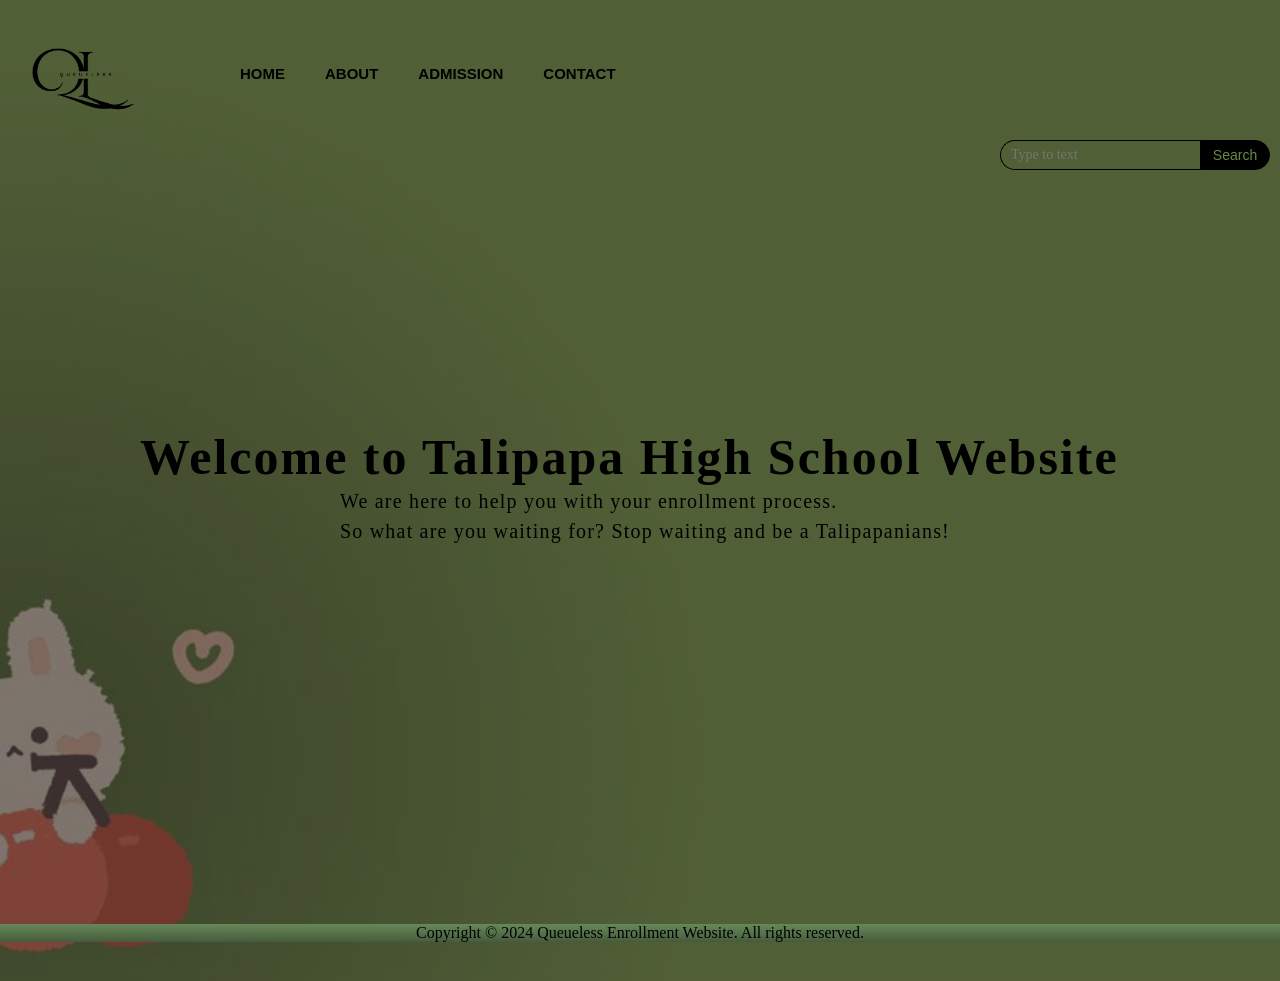
<file: index.html>
<!DOCTYPE html>
<html lang="en">
    <head>
        <title> Queueless Enrollment Website </title>
        <meta name="viewport" content="width=device-width, initial-scale=1.0">
        <link rel="stylesheet" href="cherry.css">
    </head>
    <body>
        <div class="main">
            <div class="navbar">
                <div class="icon">
                    <h2 class="logo"><img src="queueless.png" width="150"></h2>
                </div>

                <div class="menu">
                    <ul>
                        <li><a href="index.html">HOME</a></li>
                        <li><a href="about.html">ABOUT</a></li>
                        <li class="has-submenu">
                            <a href="admission.html">ADMISSION</a>
                            <ul class="submenu">
                                <li><a href="admission.html#requirements">Admission Requirements</a></li>
                                <li><a href="admission.html#application">Online Application</a></li>
                                <li class="submenu-divider"></li>
                                <li><a class="login-link" href="admission.html#login">Login</a></li>
                            </ul>
                        </li>
                        <li><a href="contact.html">CONTACT</a></li>
                    </ul>
                </div>

            <div class="search">
                <input class="srch" type="search" name="" placeholder="Type to text">
                <a href="#"> <button class="btn">Search</button></a>
            </div>
            </div>
            <BR><BR><BR><BR><BR><BR><BR><BR><BR><BR><BR><BR><BR><BR><BR> 
         <div class="content">
                
            <h1> Welcome to Talipapa High School Website </h1>
            <p> We are here to help you with your enrollment process. </p> 
            <p> So what are you waiting for? Stop waiting and be a Talipapanians!</p>
        </div>
        <main>
            <div class="container">
                <BR><BR><BR><BR><BR><BR><BR><BR><BR><BR><BR><BR><BR><BR><BR><BR><BR><BR><BR><BR><BR>
                <footer>
                <p> Copyright &copy; 2024 Queueless Enrollment Website. All rights reserved. </p>
                </footer>
            </div>
        </main>
    </body>
</html>
</file>
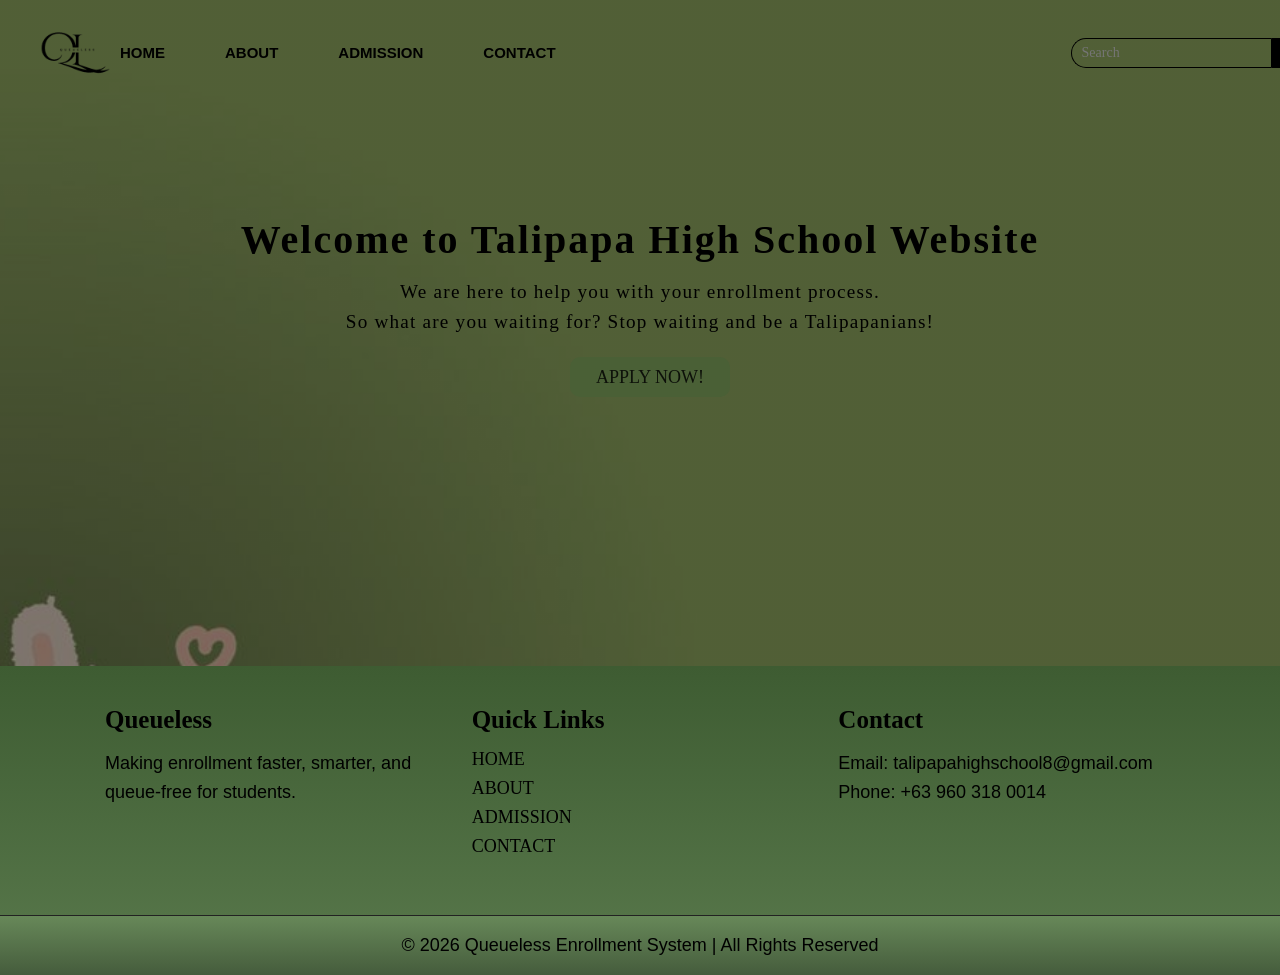
<file: queueless webpage/index.html>
<!DOCTYPE html>
<html lang="en">
    <head>
        <title> Queueless Enrollment Website </title>
        <meta name="viewport" content="width=device-width, initial-scale=1.0">
        <link rel="stylesheet" href="cherry.css">
    </head>
    <body>
        <div class="main">
            <div class="navbar">
                <div class="icon">
                    <h2 class="logo"><img src="queueless.png"></h2>
                </div>

                <div class="menu">
                    <ul>
                        <li><a href="index.html">HOME</a></li>
                        <li><a href="about.html">ABOUT</a></li>
                        <li class="has-submenu">
                            <a href="admission.html">ADMISSION</a>
                            <ul class="submenu">
                                <li><a href="admission.html#requirements">Admission Requirements</a></li>
                                <li><a href="admission.html#application">Online Application</a></li>
                                <li class="submenu-divider"></li>
                                <li><a class="login-link" href="../../public/Admin_Staff_LogIn.html">Login</a></li>
                            </ul>
                        </li>
                        <li><a href="contact.html">CONTACT</a></li>
                    </ul>
                </div>

            <div class="search">
                <input class="srch" type="search" name="" placeholder="Search">
                <a href="#"> <button class="btn">Search</button></a>
            </div>
            </div>
            
            <div class="content">
                
                <h1> Welcome to Talipapa High School Website </h1>
                <p> We are here to help you with your enrollment process. </p> 
                <p class="pp"> So what are you waiting for? Stop waiting and be a Talipapanians!</p>
                <button class="cn"><a class="apply" href="admission.html">APPLY NOW!</a></button>
            </div>


            <footer class="footer">
                <div class="footer-container">

                    <div class="footer-section">
                         <h3>Queueless</h3>
                         <p>Making enrollment faster, smarter, and queue-free for students.</p>
                     </div>

            <div class="footer-section">
                <h3>Quick Links</h3>
                <ul>
                     <li><a href="index.html">HOME</a></li>
                    <li><a href="about.html">ABOUT</a></li>
                    <li><a href="admission.html">ADMISSION</a></li>
                    <li><a href="contact.html">CONTACT</a></li>
                </ul>
            </div>

            <div class="footer-section">
                <h3>Contact</h3>
                    <p>Email: talipapahighschool8@gmail.com</p>
                    <p>Phone: +63 960 318 0014</p>
            </div>

        </div>

        <div class="footer-bottom">
            <p>© 2026 Queueless Enrollment System | All Rights Reserved</p>
        </div>
        </footer>
        </div>

        
    </body>
</html>
</file>
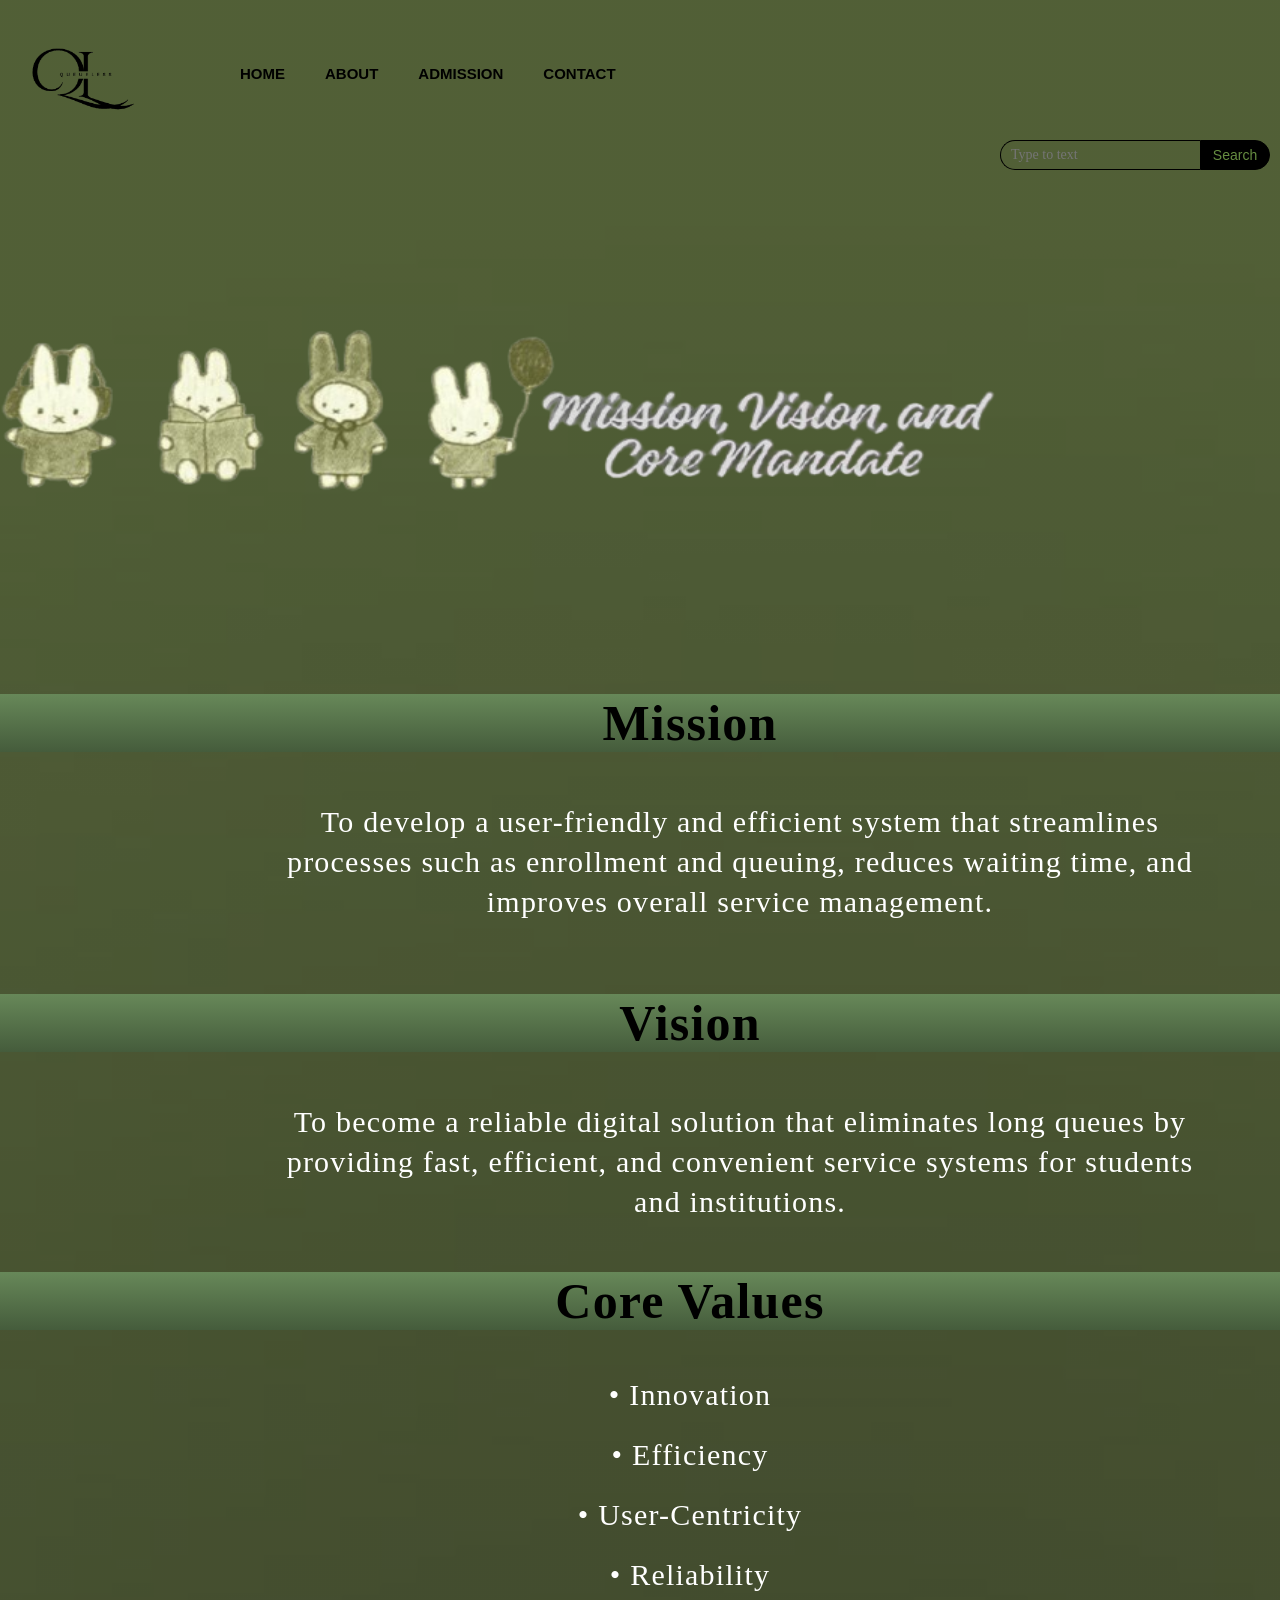
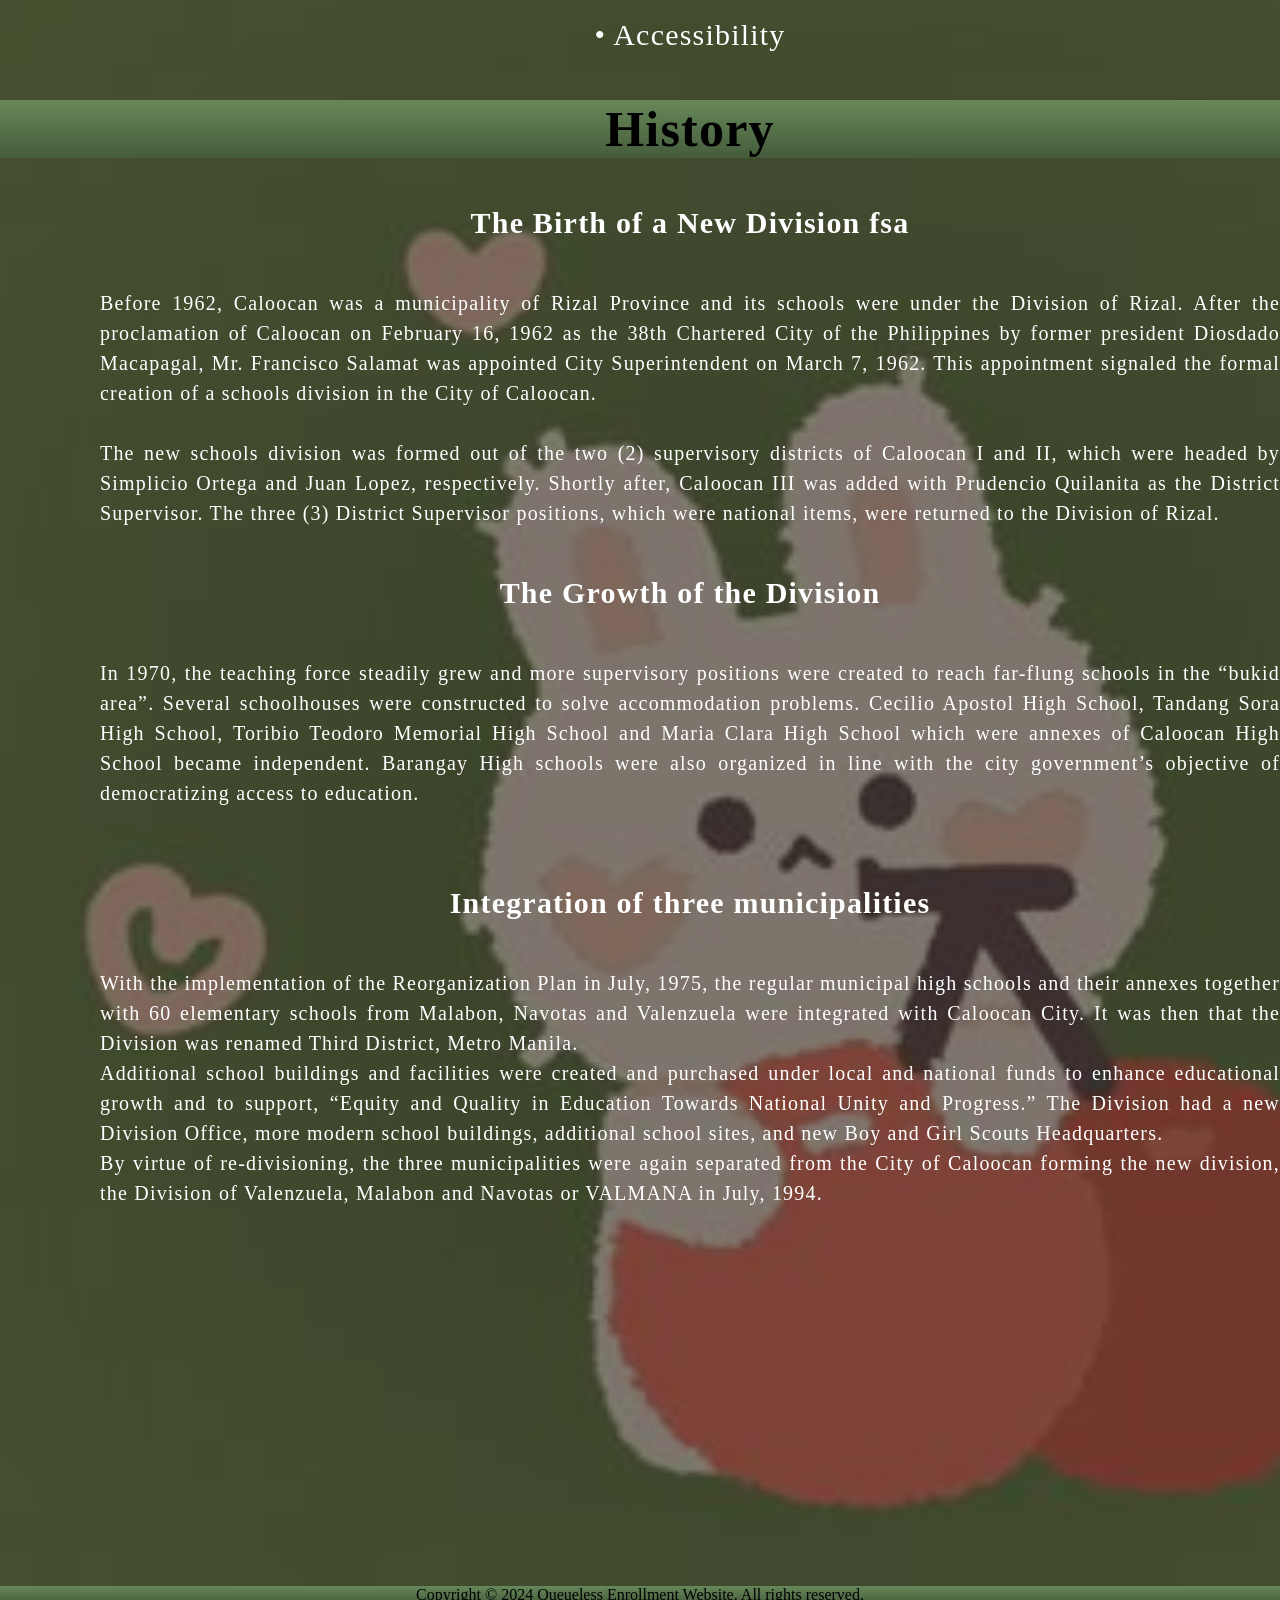
<file: about.html>
<!DOCTYPE html>
<html lang="en">
    <head>
        <title> Queueless Enrollment Website </title>
        <meta name="viewport" content="width=device-width, initial-scale=1.0">
        <link rel="stylesheet" href="cherry.css">
    </head>
    <body>
        <div class="main-about">
            <div class="navbar">
                <div class="icon">
                    <h2 class="logo"><img src="queueless.png" width="150"></h2>
                </div>

                <div class="menu">
                    <ul>
                        <li><a href="index.html">HOME</a></li>
                        <li><a href="about.html">ABOUT</a></li>
                        <li class="has-submenu">
                            <a href="admission.html">ADMISSION</a>
                            <ul class="submenu">
                                <li><a href="admission.html#requirements">Admission Requirements</a></li>
                                <li><a href="admission.html#application">Online Application</a></li>
                                <li class="submenu-divider"></li>
                                <li><a class="login-link" href="admission.html#login">Login</a></li>
                            </ul>
                        </li>
                        <li><a href="contact.html">CONTACT</a></li>
                    </ul>
                </div>

            <div class="search">
                <input class="srch" type="search" name="" placeholder="Type to text">
                <a href="#"> <button class="btn">Search</button></a>
            </div>
            </div>
         <div class="history">
            <BR><BR> <BR><BR><BR> <BR><BR><BR>
            <img src="aly.png" width="500" height="500">
        </div>

        <div class="history-mission">    
            <h1> Mission </h1>
            <p> To develop a user-friendly and efficient system that streamlines<br>
                processes such as enrollment and queuing, reduces waiting time, and<br>
                improves overall service management. </p> 
        </div>

        <br><br><br><br>
        <div class="history-vision">    
            <h1> Vision </h1>
            <p> To become a reliable digital solution that eliminates long queues by<br>
                providing fast, efficient, and convenient service systems for students<br>
                and institutions. </p>
        </div>

        <div class="history-corevalues">    
            <h1> Core Values </h1>
            <p> • Innovation <br><br>
                • Efficiency <br><br>
                • User-Centricity <br><br>
                • Reliability <br><br>  
                • Accessibility </p>
        </div>

        <div class="history-hotdog">    
            <h1> History </h1>
            <h2>The Birth of a New Division fsa</h2>
            <p> Before 1962, Caloocan was a municipality of Rizal Province and its schools were under the Division of Rizal. After the proclamation of Caloocan on February 16, 1962 as the 38th Chartered City of the Philippines by former president Diosdado Macapagal, Mr. Francisco Salamat was appointed City Superintendent on March 7, 1962. This appointment signaled the formal creation of a schools division in the City of Caloocan.
            <br><br>
            The new schools division was formed out of the two (2) supervisory districts of Caloocan I and II, which were headed by Simplicio Ortega and Juan Lopez, respectively. Shortly after, Caloocan III was added with Prudencio Quilanita as the District Supervisor. The three (3) District Supervisor positions, which were national items, were returned to the Division of Rizal. 
            </p>
            <h2> The Growth of the Division </h2>
            <p>  In 1970, the teaching force steadily grew and more supervisory positions were created to reach far-flung schools in the “bukid area”.  Several schoolhouses were constructed to solve accommodation problems. Cecilio Apostol High School, Tandang Sora High School, Toribio Teodoro Memorial High School and Maria Clara High School which were annexes of Caloocan High School became independent. Barangay High schools were also organized in line with the city government’s objective of democratizing access to education.<br><br> </p>
            <h2> Integration of three municipalities </h2>   
            <p>  With the implementation of the Reorganization Plan in July, 1975, the regular municipal high schools and their annexes together with 60 elementary schools from Malabon, Navotas and Valenzuela were integrated with Caloocan City.  It was then that the Division was renamed Third District, Metro Manila. <br>

            Additional school buildings and facilities were created and purchased under local and national funds to enhance educational growth and to support, “Equity and Quality in Education Towards National Unity and Progress.”  The Division had a new Division Office, more modern school buildings, additional school sites, and new Boy and Girl Scouts Headquarters. <br>

            By virtue of re-divisioning, the three municipalities were again separated from the City of Caloocan forming the new division, the Division of Valenzuela, Malabon and Navotas or VALMANA in July, 1994. </p>
        </div>

        <main>
            <div class="container">
                <BR><BR><BR><BR><BR><BR><BR><BR><BR><BR><BR><BR><BR><BR><BR><BR><BR><BR><BR><BR><BR>
                <footer>
                <p> Copyright &copy; 2024 Queueless Enrollment Website. All rights reserved. </p>
                </footer>
            </div>
        </main>
    </body>
</html>
</file>
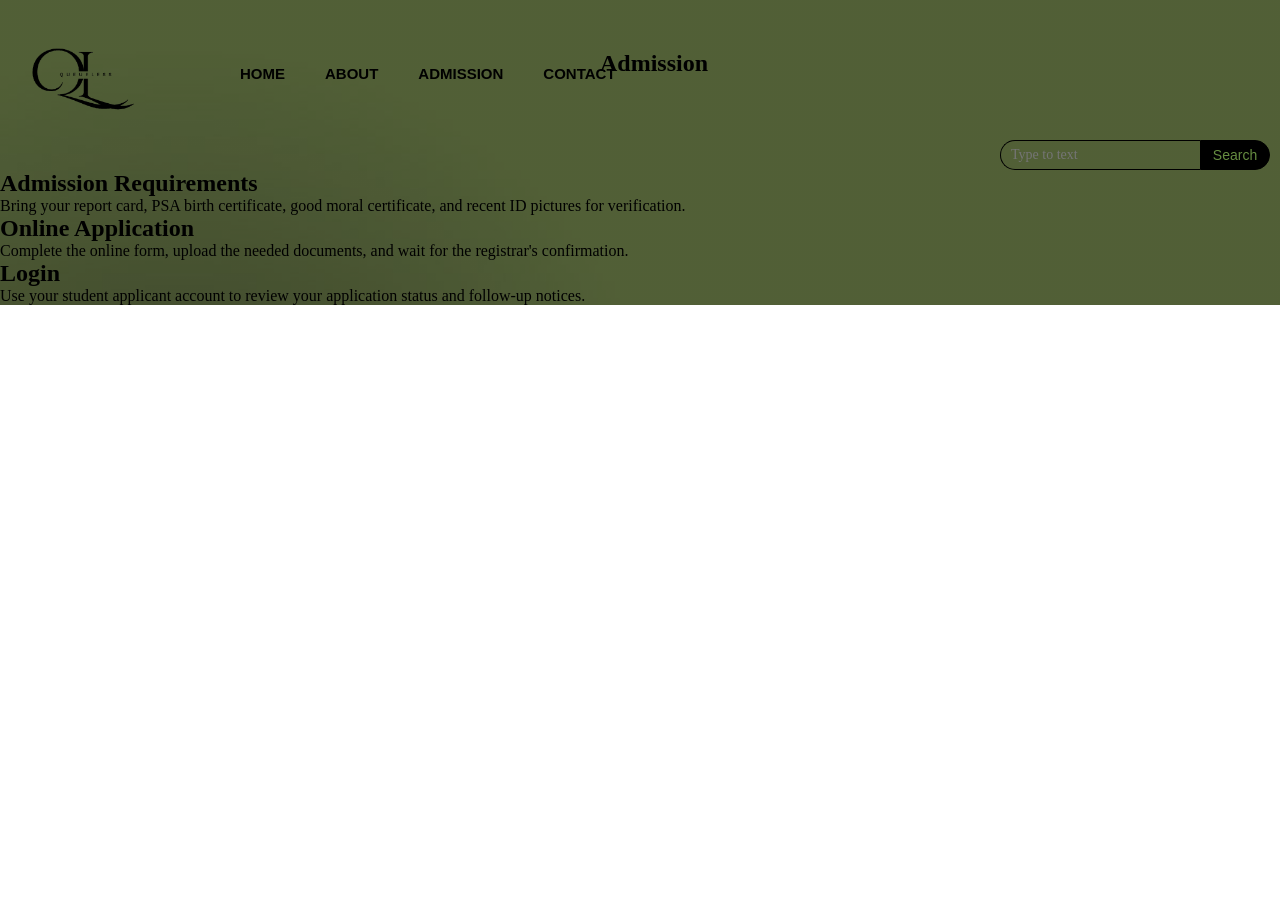
<file: admission.html>
<!DOCTYPE html>
<html lang="en">
    <head>
        <title>Admission | Queueless Enrollment Website</title>
        <meta name="viewport" content="width=device-width, initial-scale=1.0">
        <link rel="stylesheet" href="cherry.css">
    </head>
    <body>
        <div class="main-about">
            <div class="navbar">
                <div class="icon">
                    <h2 class="logo"><img src="queueless.png" width="150"></h2>
                </div>

                <div class="menu">
                    <ul>
                        <li><a href="index.html">HOME</a></li>
                        <li><a href="about.html">ABOUT</a></li>
                        <li class="has-submenu">
                            <a href="admission.html">ADMISSION</a>
                            <ul class="submenu">
                                <li><a href="admission.html#requirements">Admission Requirements</a></li>
                                <li><a href="admission.html#application">Online Application</a></li>
                                <li class="submenu-divider"></li>
                                <li><a class="login-link" href="admission.html#login">Login</a></li>
                            </ul>
                        </li>
                        <li><a href="contact.html">CONTACT</a></li>
                    </ul>
                </div>

                <div class="search">
                    <input class="srch" type="search" name="" placeholder="Type to text">
                    <a href="#"><button class="btn">Search</button></a>
                </div>
            </div>

            <section class="page-section">
                <h1>Admission</h1>
                <div class="page-card" id="requirements">
                    <h2>Admission Requirements</h2>
                    <p>Bring your report card, PSA birth certificate, good moral certificate, and recent ID pictures for verification.</p>
                </div>
                <div class="page-card" id="application">
                    <h2>Online Application</h2>
                    <p>Complete the online form, upload the needed documents, and wait for the registrar's confirmation.</p>
                </div>
                <div class="page-card" id="login">
                    <h2>Login</h2>
                    <p>Use your student applicant account to review your application status and follow-up notices.</p>
                </div>
            </section>
        </div>
    </body>
</html>
</file>
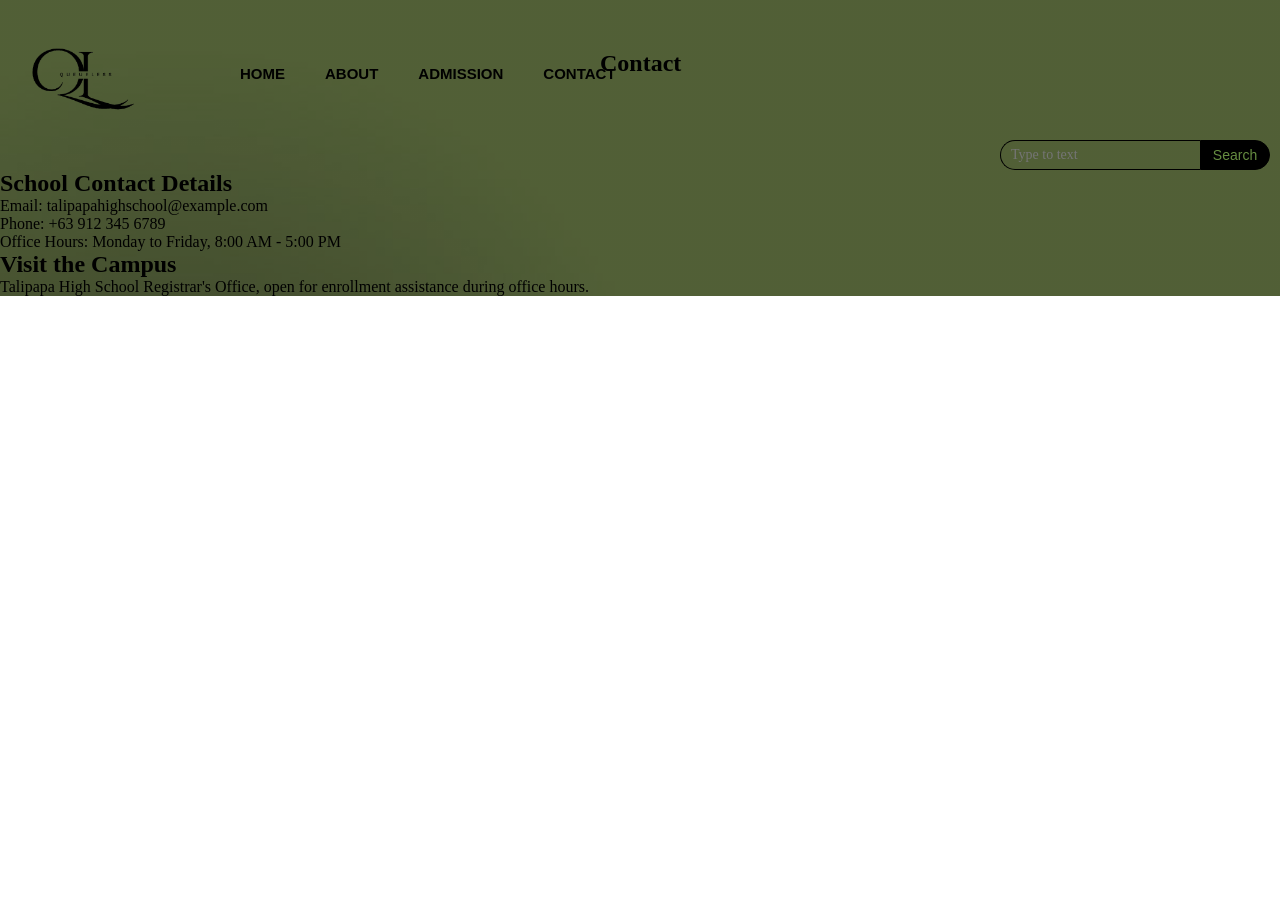
<file: contact.html>
<!DOCTYPE html>
<html lang="en">
    <head>
        <title>Contact | Queueless Enrollment Website</title>
        <meta name="viewport" content="width=device-width, initial-scale=1.0">
        <link rel="stylesheet" href="cherry.css">
    </head>
    <body>
        <div class="main-about">
            <div class="navbar">
                <div class="icon">
                    <h2 class="logo"><img src="queueless.png" width="150"></h2>
                </div>

                <div class="menu">
                    <ul>
                        <li><a href="index.html">HOME</a></li>
                        <li><a href="about.html">ABOUT</a></li>
                        <li class="has-submenu">
                            <a href="admission.html">ADMISSION</a>
                            <ul class="submenu">
                                <li><a href="admission.html#requirements">Admission Requirements</a></li>
                                <li><a href="admission.html#application">Online Application</a></li>
                                <li class="submenu-divider"></li>
                                <li><a class="login-link" href="admission.html#login">Login</a></li>
                            </ul>
                        </li>
                        <li><a href="contact.html">CONTACT</a></li>
                    </ul>
                </div>

                <div class="search">
                    <input class="srch" type="search" name="" placeholder="Type to text">
                    <a href="#"><button class="btn">Search</button></a>
                </div>
            </div>

            <section class="page-section">
                <h1>Contact</h1>
                <div class="page-card">
                    <h2>School Contact Details</h2>
                    <p>Email: talipapahighschool@example.com</p>
                    <p>Phone: +63 912 345 6789</p>
                    <p>Office Hours: Monday to Friday, 8:00 AM - 5:00 PM</p>
                </div>
                <div class="page-card">
                    <h2>Visit the Campus</h2>
                    <p>Talipapa High School Registrar's Office, open for enrollment assistance during office hours.</p>
                </div>
            </section>
        </div>
    </body>
</html>
</file>
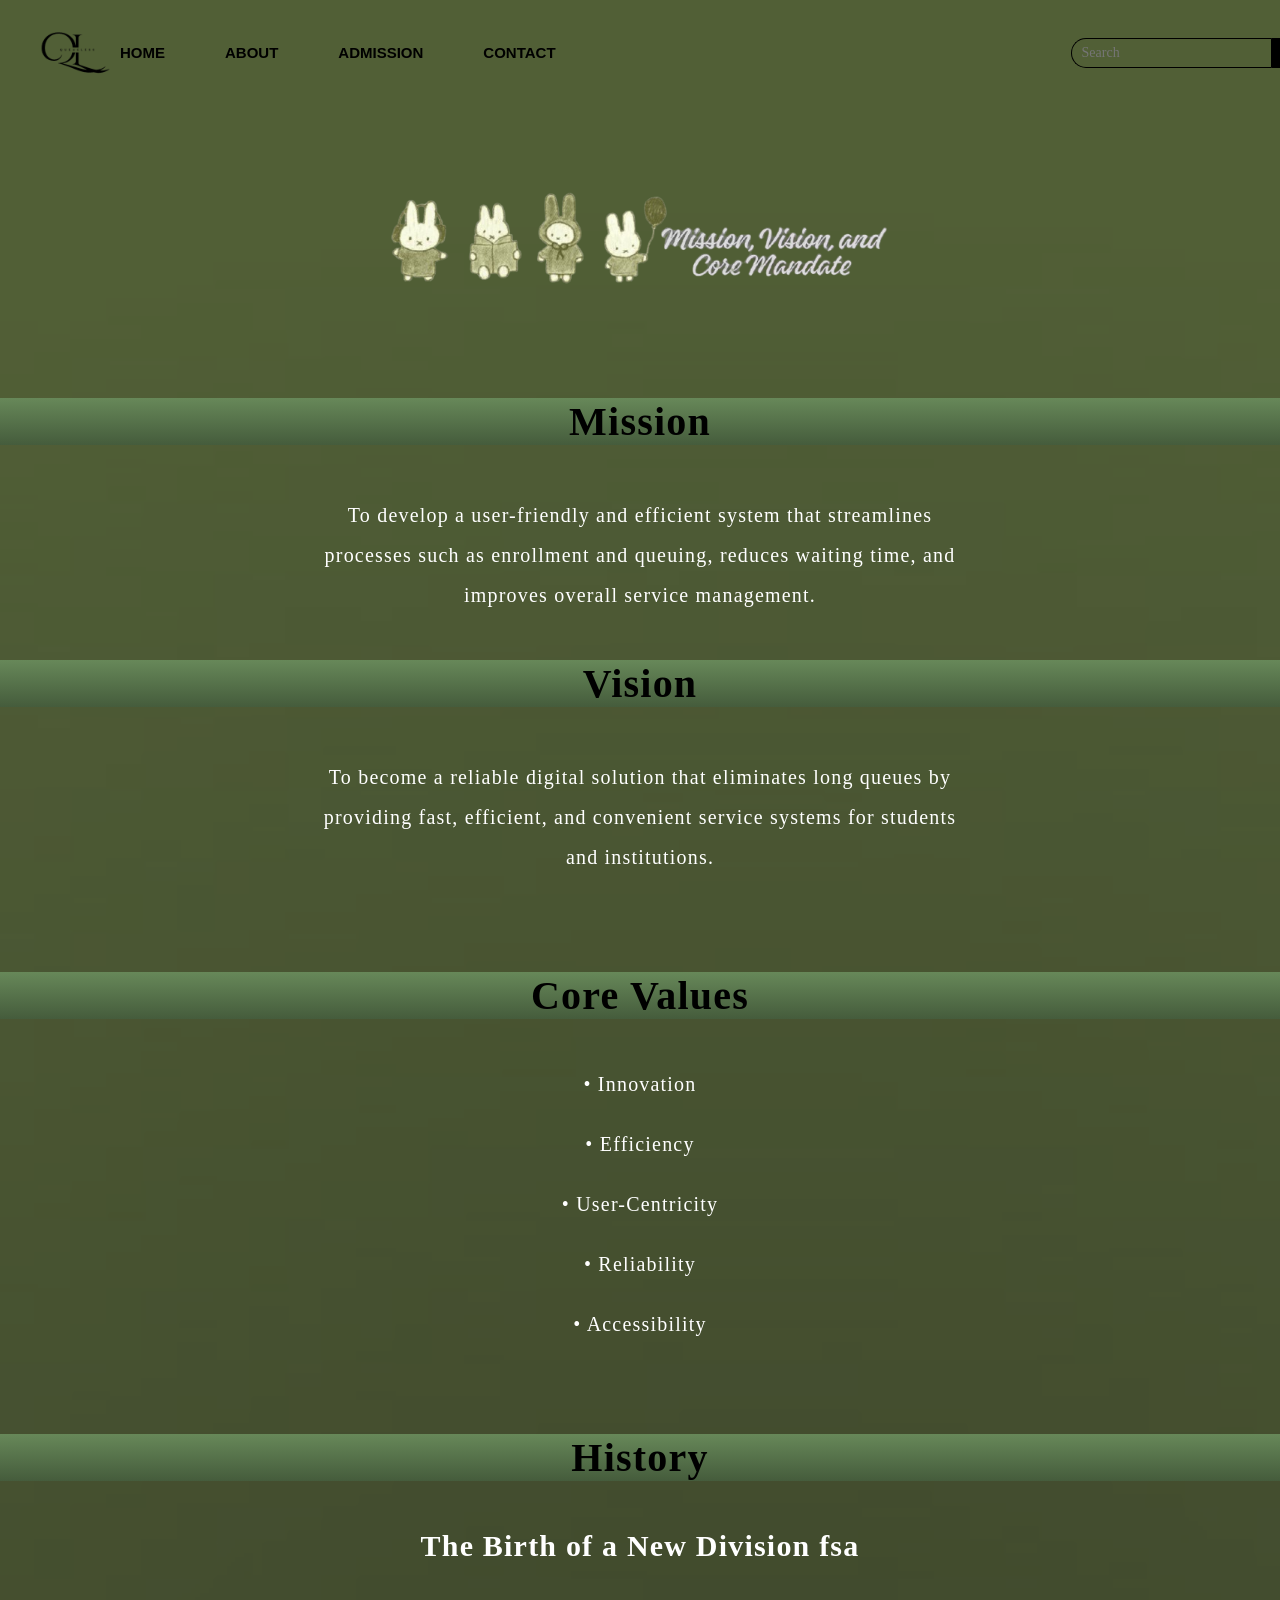
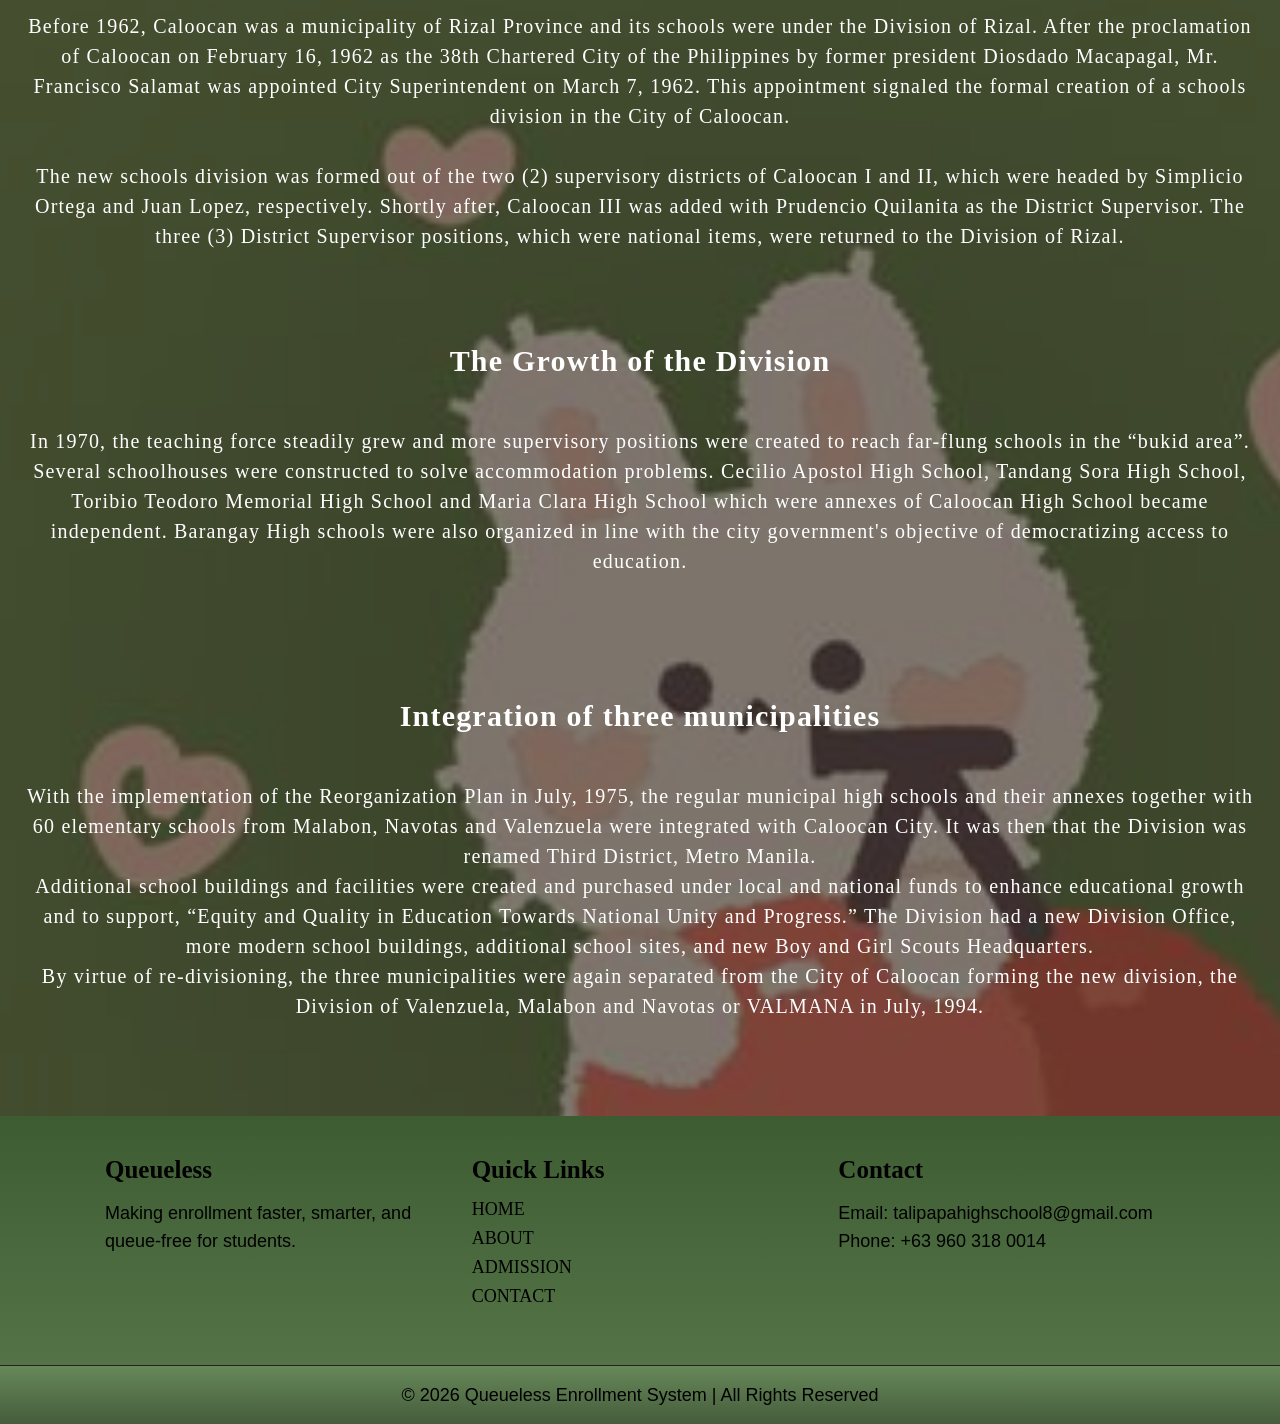
<file: queueless webpage/about.html>
<!DOCTYPE html>
<html lang="en">
    <head>
        <title> Queueless Enrollment Website </title>
        <meta name="viewport" content="width=device-width, initial-scale=1.0">
        <link rel="stylesheet" href="cherry.css">
    </head>
    <body>
        <div class="main-about">
            <div class="navbar">
                <div class="icon">
                    <h2 class="logo"><img src="queueless.png"></h2>
                </div>

                <div class="menu">
                    <ul>
                        <li><a href="index.html">HOME</a></li>
                        <li><a href="about.html">ABOUT</a></li>
                        <li class="has-submenu">
                            <a href="admission.html">ADMISSION</a>
                            <ul class="submenu">
                                <li><a href="admission.html#requirements">Admission Requirements</a></li>
                                <li><a href="admission.html#application">Online Application</a></li>
                                <li class="submenu-divider"></li>
                                <li><a class="login-link" href="admission.htm#login">Login</a></li>
                            </ul>
                        </li>
                        <li><a href="contact.html">CONTACT</a></li>
                    </ul>
                </div>

            <div class="search">
                <input class="srch" type="search" name="" placeholder="Search">
                <a href="#"> <button class="btn">Search</button></a>
            </div>
            </div>
            <div class="history">
                <img src="aly.png" width="500" height="500">
            </div>

            <div class="history-mission">    
                <h1> Mission </h1>
                <p> To develop a user-friendly and efficient system that streamlines<br>
                    processes such as enrollment and queuing, reduces waiting time, and<br>
                    improves overall service management. </p> 
            </div>

            <div class="history-vision">    
                <h1> Vision </h1>
                <p> To become a reliable digital solution that eliminates long queues by<br>
                    providing fast, efficient, and convenient service systems for students<br>
                    and institutions. </p>
            </div>

            <div class="history-corevalues">    
                <h1> Core Values </h1>
                <p> • Innovation <br><br>
                    • Efficiency <br><br>
                    • User-Centricity <br><br>
                    • Reliability <br><br>  
                    • Accessibility </p>
            </div>

            <div class="history-hotdog">    
                <h1> History </h1>
                <h2>The Birth of a New Division fsa</h2>
                <p> Before 1962, Caloocan was a municipality of Rizal Province and its schools were under the Division of Rizal. After the proclamation of Caloocan on February 16, 1962 as the 38th Chartered City of the Philippines by former president Diosdado Macapagal, Mr. Francisco Salamat was appointed City Superintendent on March 7, 1962. This appointment signaled the formal creation of a schools division in the City of Caloocan.
                <br><br>
                The new schools division was formed out of the two (2) supervisory districts of Caloocan I and II, which were headed by Simplicio Ortega and Juan Lopez, respectively. Shortly after, Caloocan III was added with Prudencio Quilanita as the District Supervisor. The three (3) District Supervisor positions, which were national items, were returned to the Division of Rizal. 
                </p>
                <h2> The Growth of the Division </h2>
                <p>  In 1970, the teaching force steadily grew and more supervisory positions were created to reach far-flung schools in the “bukid area”.  Several schoolhouses were constructed to solve accommodation problems. Cecilio Apostol High School, Tandang Sora High School, Toribio Teodoro Memorial High School and Maria Clara High School which were annexes of Caloocan High School became independent. Barangay High schools were also organized in line with the city government's objective of democratizing access to education.<br><br> </p>
                <h2> Integration of three municipalities </h2>   
                <p>  With the implementation of the Reorganization Plan in July, 1975, the regular municipal high schools and their annexes together with 60 elementary schools from Malabon, Navotas and Valenzuela were integrated with Caloocan City.  It was then that the Division was renamed Third District, Metro Manila. <br>

                Additional school buildings and facilities were created and purchased under local and national funds to enhance educational growth and to support, “Equity and Quality in Education Towards National Unity and Progress.”  The Division had a new Division Office, more modern school buildings, additional school sites, and new Boy and Girl Scouts Headquarters. <br>

                By virtue of re-divisioning, the three municipalities were again separated from the City of Caloocan forming the new division, the Division of Valenzuela, Malabon and Navotas or VALMANA in July, 1994. </p>
            </div>


                <footer class="footer">
                <div class="footer-container">

                    <div class="footer-section">
                         <h3>Queueless</h3>
                         <p>Making enrollment faster, smarter, and queue-free for students.</p>
                     </div>

                <div class="footer-section">
                    <h3>Quick Links</h3>
                        <ul>
                            <li><a href="index.html">HOME</a></li>
                            <li><a href="about.html">ABOUT</a></li>
                            <li><a href="admission.html">ADMISSION</a></li>
                            <li><a href="contact.html">CONTACT</a></li>
                        </ul>
                </div>

                     <div class="footer-section">
                        <h3>Contact</h3>
                            <p>Email: talipapahighschool8@gmail.com</p>
                            <p>Phone: +63 960 318 0014</p>
                    </div>

                </div>

                <div class="footer-bottom">
                    <p>© 2026 Queueless Enrollment System | All Rights Reserved</p>
                </div>
        </footer>
        </div>

    </body>
</html>
</file>
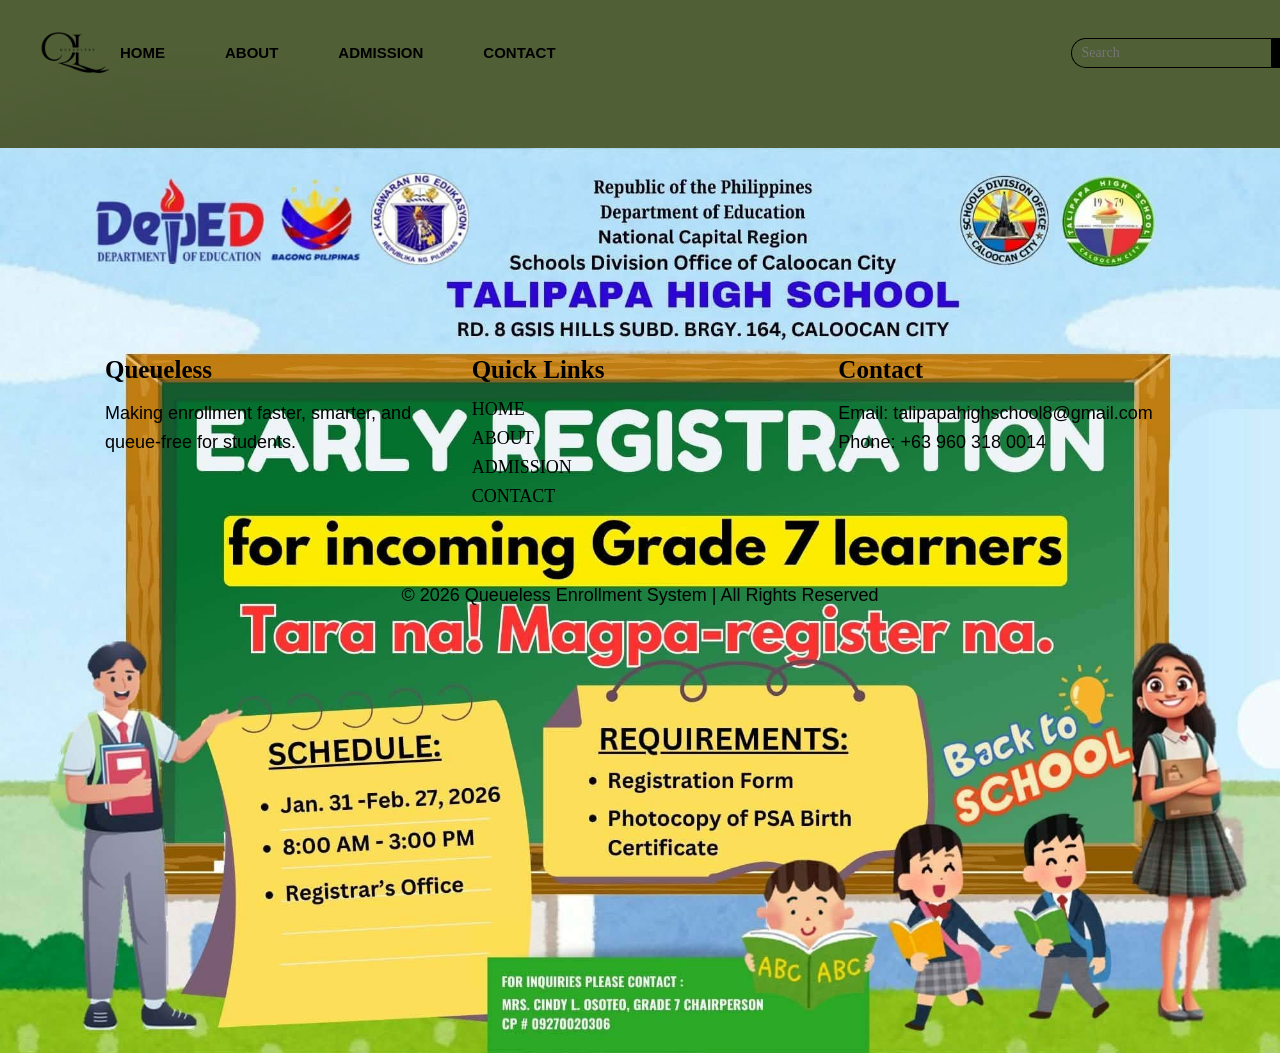
<file: queueless webpage/admission.html>
<!DOCTYPE html>
<html lang="en">
    <head>
        <title>Admission | Queueless Enrollment Website</title>
        <meta name="viewport" content="width=device-width, initial-scale=1.0">
        <link rel="stylesheet" href="cherry.css">
    </head>
    <body>
        <div class="main-about">
            <div class="navbar">
                <div class="icon">
                    <h2 class="logo"><img src="queueless.png"></h2>
                </div>

                <div class="menu">
                    <ul>
                        <li><a href="index.html">HOME</a></li>
                        <li><a href="about.html">ABOUT</a></li>
                        <li class="has-submenu">
                            <a href="admission.html">ADMISSION</a>
                            <ul class="submenu">
                                <li><a href="requirements.html">Admission Requirements</a></li>
                                <li><a href="application.html">Online Application</a></li>
                                <li class="submenu-divider"></li>
                                <li><a class="login-link" href="login.html">Login</a></li>
                            </ul>
                        </li>
                        <li><a href="contact.html">CONTACT</a></li>
                    </ul>
                </div>

                <div class="search">
                    <input class="srch" type="search" name="" placeholder="Search">
                    <a href="#"><button class="btn">Search</button></a>
                </div>
            </div>

            <article>
                <img src="req.jpg" alt="display" class="responsive">
            </article>

            <footer class="footer">
                <div class="footer-container">

                    <div class="footer-section">
                         <h3>Queueless</h3>
                         <p>Making enrollment faster, smarter, and queue-free for students.</p>
                     </div>

                <div class="footer-section">
                    <h3>Quick Links</h3>
                        <ul>
                            <li><a href="index.html">HOME</a></li>
                            <li><a href="about.html">ABOUT</a></li>
                            <li><a href="admission.html">ADMISSION</a></li>
                            <li><a href="contact.html">CONTACT</a></li>
                        </ul>
                </div>

                     <div class="footer-section">
                        <h3>Contact</h3>
                            <p>Email: talipapahighschool8@gmail.com</p>
                            <p>Phone: +63 960 318 0014</p>
                    </div>

                </div>

                <div class="footer-bottom">
                    <p>© 2026 Queueless Enrollment System | All Rights Reserved</p>
                </div>
            </footer>
        </div>
    </body>
</html>
</file>
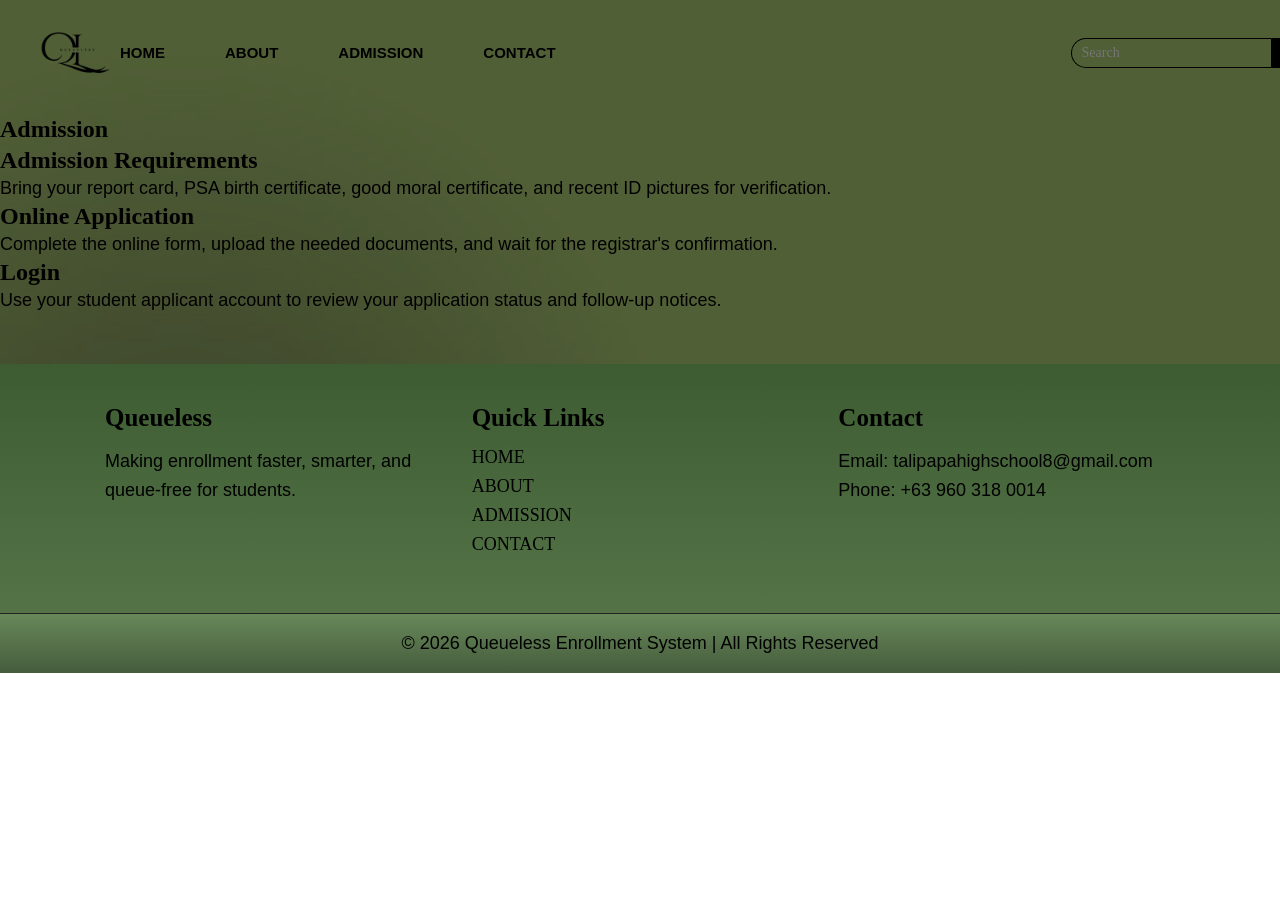
<file: queueless webpage/application.html>
<!DOCTYPE html>
<html lang="en">
    <head>
        <title>Admission | Queueless Enrollment Website</title>
        <meta name="viewport" content="width=device-width, initial-scale=1.0">
        <link rel="stylesheet" href="cherry.css">
    </head>
    <body>
        <div class="main-about">
            <div class="navbar">
                <div class="icon">
                    <h2 class="logo"><img src="queueless.png"></h2>
                </div>

                <div class="menu">
                    <ul>
                        <li><a href="index.html">HOME</a></li>
                        <li><a href="about.html">ABOUT</a></li>
                        <li class="has-submenu">
                            <a href="admission.html">ADMISSION</a>
                            <ul class="submenu">
                                <li><a href="requirements.html">Admission Requirements</a></li>
                                <li><a href="application.html">Online Application</a></li>
                                <li class="submenu-divider"></li>
                                <li><a class="login-link" href="login.html">Login</a></li>
                            </ul>
                        </li>
                        <li><a href="contact.html">CONTACT</a></li>
                    </ul>
                </div>

                <div class="search">
                    <input class="srch" type="search" name="" placeholder="Search">
                    <a href="#"><button class="btn">Search</button></a>
                </div>
            </div>

            <section class="page-section">
                <h1>Admission</h1>
                <div class="page-card" id="requirements">
                    <h2>Admission Requirements</h2>
                    <p>Bring your report card, PSA birth certificate, good moral certificate, and recent ID pictures for verification.</p>
                </div>
                <div class="page-card" id="application">
                    <h2>Online Application</h2>
                    <p>Complete the online form, upload the needed documents, and wait for the registrar's confirmation.</p>
                </div>
                <div class="page-card" id="login">
                    <h2>Login</h2>
                    <p>Use your student applicant account to review your application status and follow-up notices.</p>
                </div>
            </section>

            <footer class="footer">
                <div class="footer-container">

                    <div class="footer-section">
                         <h3>Queueless</h3>
                         <p>Making enrollment faster, smarter, and queue-free for students.</p>
                     </div>

                <div class="footer-section">
                    <h3>Quick Links</h3>
                        <ul>
                            <li><a href="index.html">HOME</a></li>
                            <li><a href="about.html">ABOUT</a></li>
                            <li><a href="admission.html">ADMISSION</a></li>
                            <li><a href="contact.html">CONTACT</a></li>
                        </ul>
                </div>

                     <div class="footer-section">
                        <h3>Contact</h3>
                            <p>Email: talipapahighschool8@gmail.com</p>
                            <p>Phone: +63 960 318 0014</p>
                    </div>

                </div>

                <div class="footer-bottom">
                    <p>© 2026 Queueless Enrollment System | All Rights Reserved</p>
                </div>
            </footer>
        </div>
    </body>
</html>
</file>
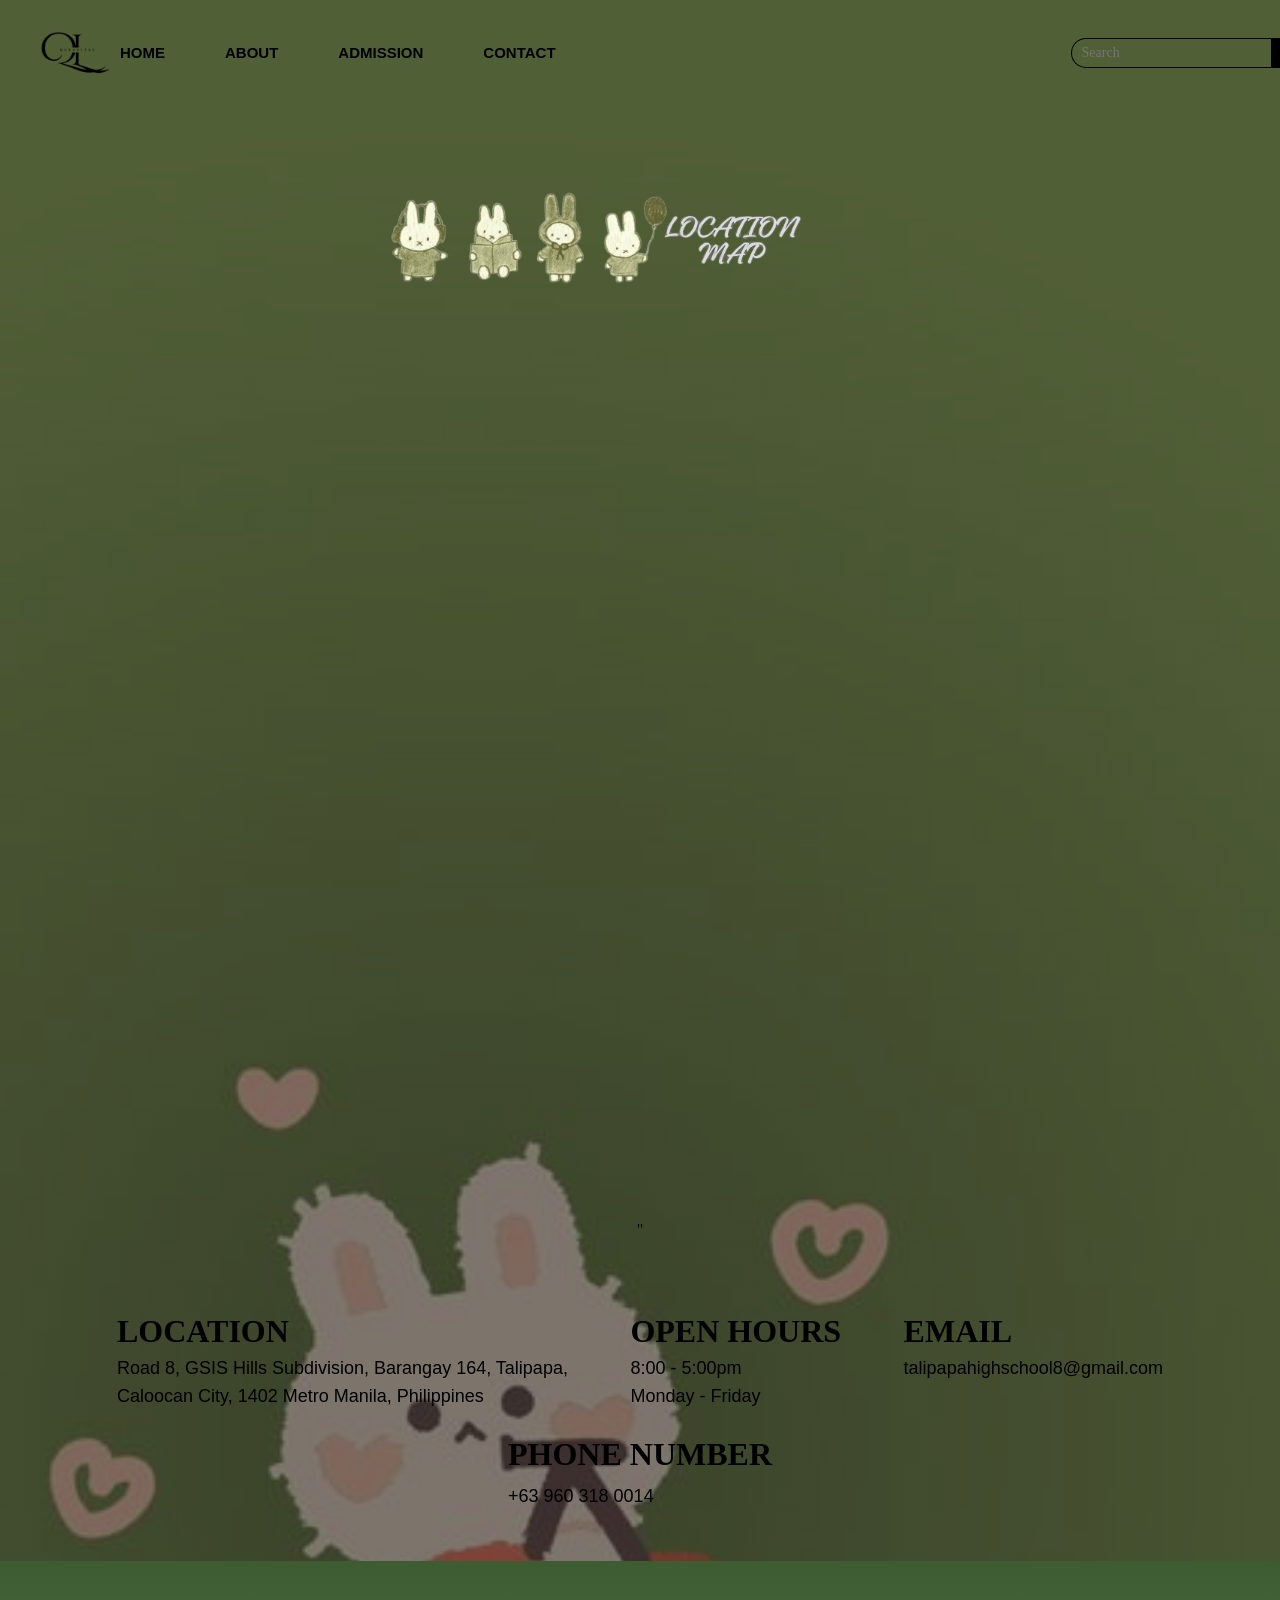
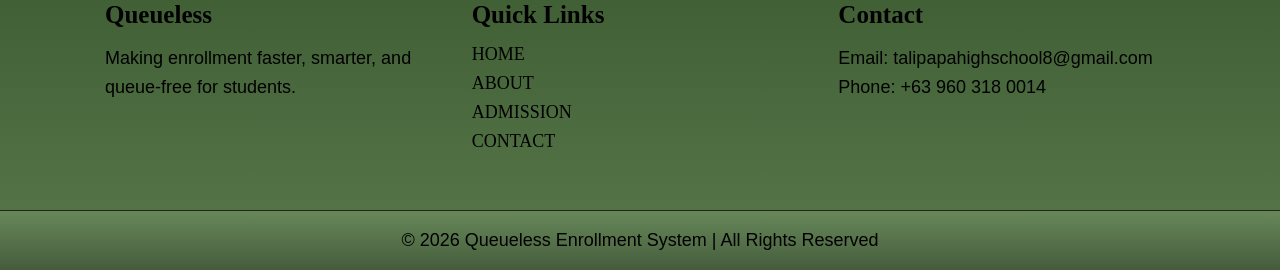
<file: queueless webpage/contact.html>
<!DOCTYPE html>
<html lang="en">
    <head>
        <title>Contact | Queueless Enrollment Website</title>
        <meta name="viewport" content="width=device-width, initial-scale=1.0">
        <link rel="stylesheet" href="cherry.css">
    </head>
    <body>
        <div class="main-about">
            <div class="navbar">
                <div class="icon">
                    <h2 class="logo"><img src="queueless.png"></h2>
                </div>

                <div class="menu">
                    <ul>
                        <li><a href="index.html">HOME</a></li>
                        <li><a href="about.html">ABOUT</a></li>
                        <li class="has-submenu">
                            <a href="admission.html">ADMISSION</a>
                            <ul class="submenu">
                                <li><a href="admission.html#requirements">Admission Requirements</a></li>
                                <li><a href="admission.html#application">Online Application</a></li>
                                <li class="submenu-divider"></li>
                                <li><a class="login-link" href="admission.html#login">Login</a></li>
                            </ul>
                        </li>
                        <li><a href="contact.html">CONTACT</a></li>
                    </ul>
                </div>

                <div class="search">
                    <input class="srch" type="search" name="" placeholder="Search">
                    <a href="#"><button class="btn">Search</button></a>
                </div>
            </div>

            <div class="history">
                <img src="hm.png" width="500" height="500">
            </div>

            <div class="cherry">
                <iframe src="https://www.google.com/maps/embed?pb=!1m18!1m12!1m3!1d3245.3816569215332!2d121.01603983533886!3d14.688204194955203!2m3!1f0!2f0!3f0!3m2!1i1024!2i768!4f13.1!3m3!1m2!1s0x3397b127e4667c5b%3A0xb3b8ea2c722cd3e4!2sBrgy.%20164%2C%20Caloocan%20City%20Barangay%20Hall!5e0!3m2!1sen!2sph!4v1776336312439!5m2!1sen!2sph" width="900" height="700" style="border:0;" allowfullscreen="" loading="lazy" referrerpolicy="no-referrer-when-downgrade"></iframe>"
            </div>

            <div class="aly">
                <div class="section">
                    <h1>LOCATION</h1>
                        <p>Road 8, GSIS Hills Subdivision, Barangay 164, Talipapa, <br> Caloocan City, 1402 Metro Manila, Philippines</p>
            </div>

            <div class="section">
                <h1>OPEN HOURS</h1>
                    <p>8:00 - 5:00pm<br>Monday - Friday</p>
            </div>

            <div class="section">
                <h1>EMAIL</h1>
                    <p>talipapahighschool8@gmail.com</p>
            </div>
            </div>

            <div class="zy">
                <h1>PHONE NUMBER</h1>
                    <p>+63 960 318 0014</p>
            </div>
            

            <footer class="footer">
                <div class="footer-container">

                    <div class="footer-section">
                         <h3>Queueless</h3>
                         <p>Making enrollment faster, smarter, and queue-free for students.</p>
                     </div>

                <div class="footer-section">
                    <h3>Quick Links</h3>
                        <ul>
                            <li><a href="index.html">HOME</a></li>
                            <li><a href="about.html">ABOUT</a></li>
                            <li><a href="admission.html">ADMISSION</a></li>
                            <li><a href="contact.html">CONTACT</a></li>
                        </ul>
                </div>

                     <div class="footer-section">
                        <h3>Contact</h3>
                            <p>Email: talipapahighschool8@gmail.com</p>
                            <p>Phone: +63 960 318 0014</p>
                    </div>

                </div>

                    <div class="footer-bottom">
                        <p>© 2026 Queueless Enrollment System | All Rights Reserved</p>
                    </div>
                </footer>
        </div>
    </body>
</html>
</file>
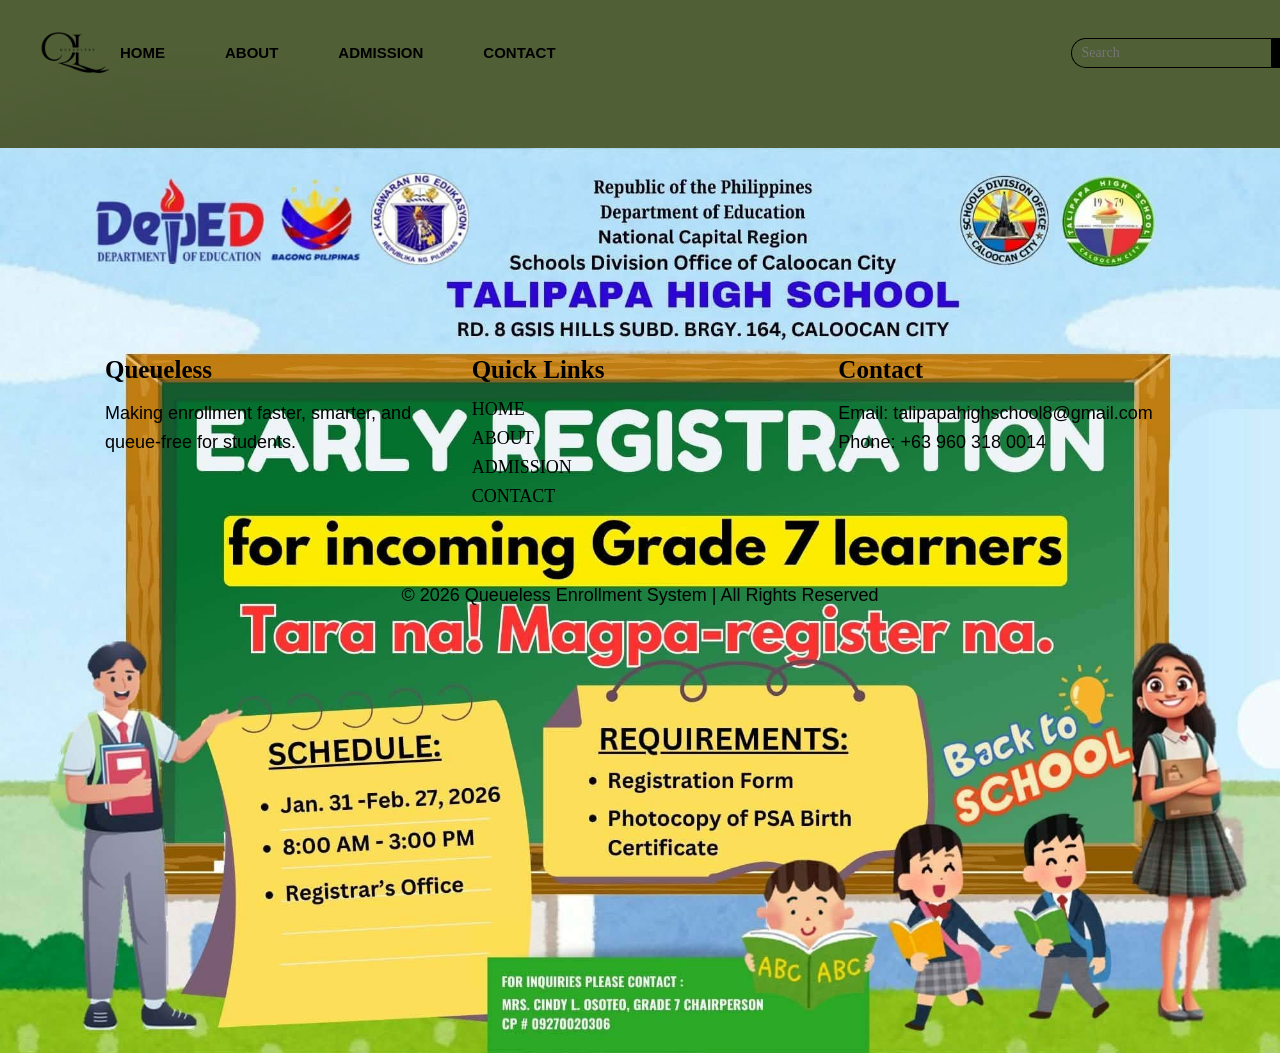
<file: queueless webpage/requirements.html>
<!DOCTYPE html>
<html lang="en">
    <head>
        <title>Admission | Queueless Enrollment Website</title>
        <meta name="viewport" content="width=device-width, initial-scale=1.0">
        <link rel="stylesheet" href="cherry.css">
    </head>
    <body>
        <div class="main-about">
            <div class="navbar">
                <div class="icon">
                    <h2 class="logo"><img src="queueless.png"></h2>
                </div>

                <div class="menu">
                    <ul>
                        <li><a href="index.html">HOME</a></li>
                        <li><a href="about.html">ABOUT</a></li>
                        <li class="has-submenu">
                            <a href="admission.html">ADMISSION</a>
                            <ul class="submenu">
                                <li><a href="requirements.html">Admission Requirements</a></li>
                                <li><a href="application.html">Online Application</a></li>
                                <li class="submenu-divider"></li>
                                <li><a class="login-link" href="login.html">Login</a></li>
                            </ul>
                        </li>
                        <li><a href="contact.html">CONTACT</a></li>
                    </ul>
                </div>

                <div class="search">
                    <input class="srch" type="search" name="" placeholder="Search">
                    <a href="#"><button class="btn">Search</button></a>
                </div>
            </div>

            <article>
                <img src="req.jpg" alt="display" class="responsive">
            </article>

            <footer class="footer">
                <div class="footer-container">

                    <div class="footer-section">
                         <h3>Queueless</h3>
                         <p>Making enrollment faster, smarter, and queue-free for students.</p>
                     </div>

                <div class="footer-section">
                    <h3>Quick Links</h3>
                        <ul>
                            <li><a href="index.html">HOME</a></li>
                            <li><a href="about.html">ABOUT</a></li>
                            <li><a href="admission.html">ADMISSION</a></li>
                            <li><a href="contact.html">CONTACT</a></li>
                        </ul>
                </div>

                     <div class="footer-section">
                        <h3>Contact</h3>
                            <p>Email: talipapahighschool8@gmail.com</p>
                            <p>Phone: +63 960 318 0014</p>
                    </div>

                </div>

                <div class="footer-bottom">
                    <p>© 2026 Queueless Enrollment System | All Rights Reserved</p>
                </div>
            </footer>
        </div>
    </body>
</html>
</file>
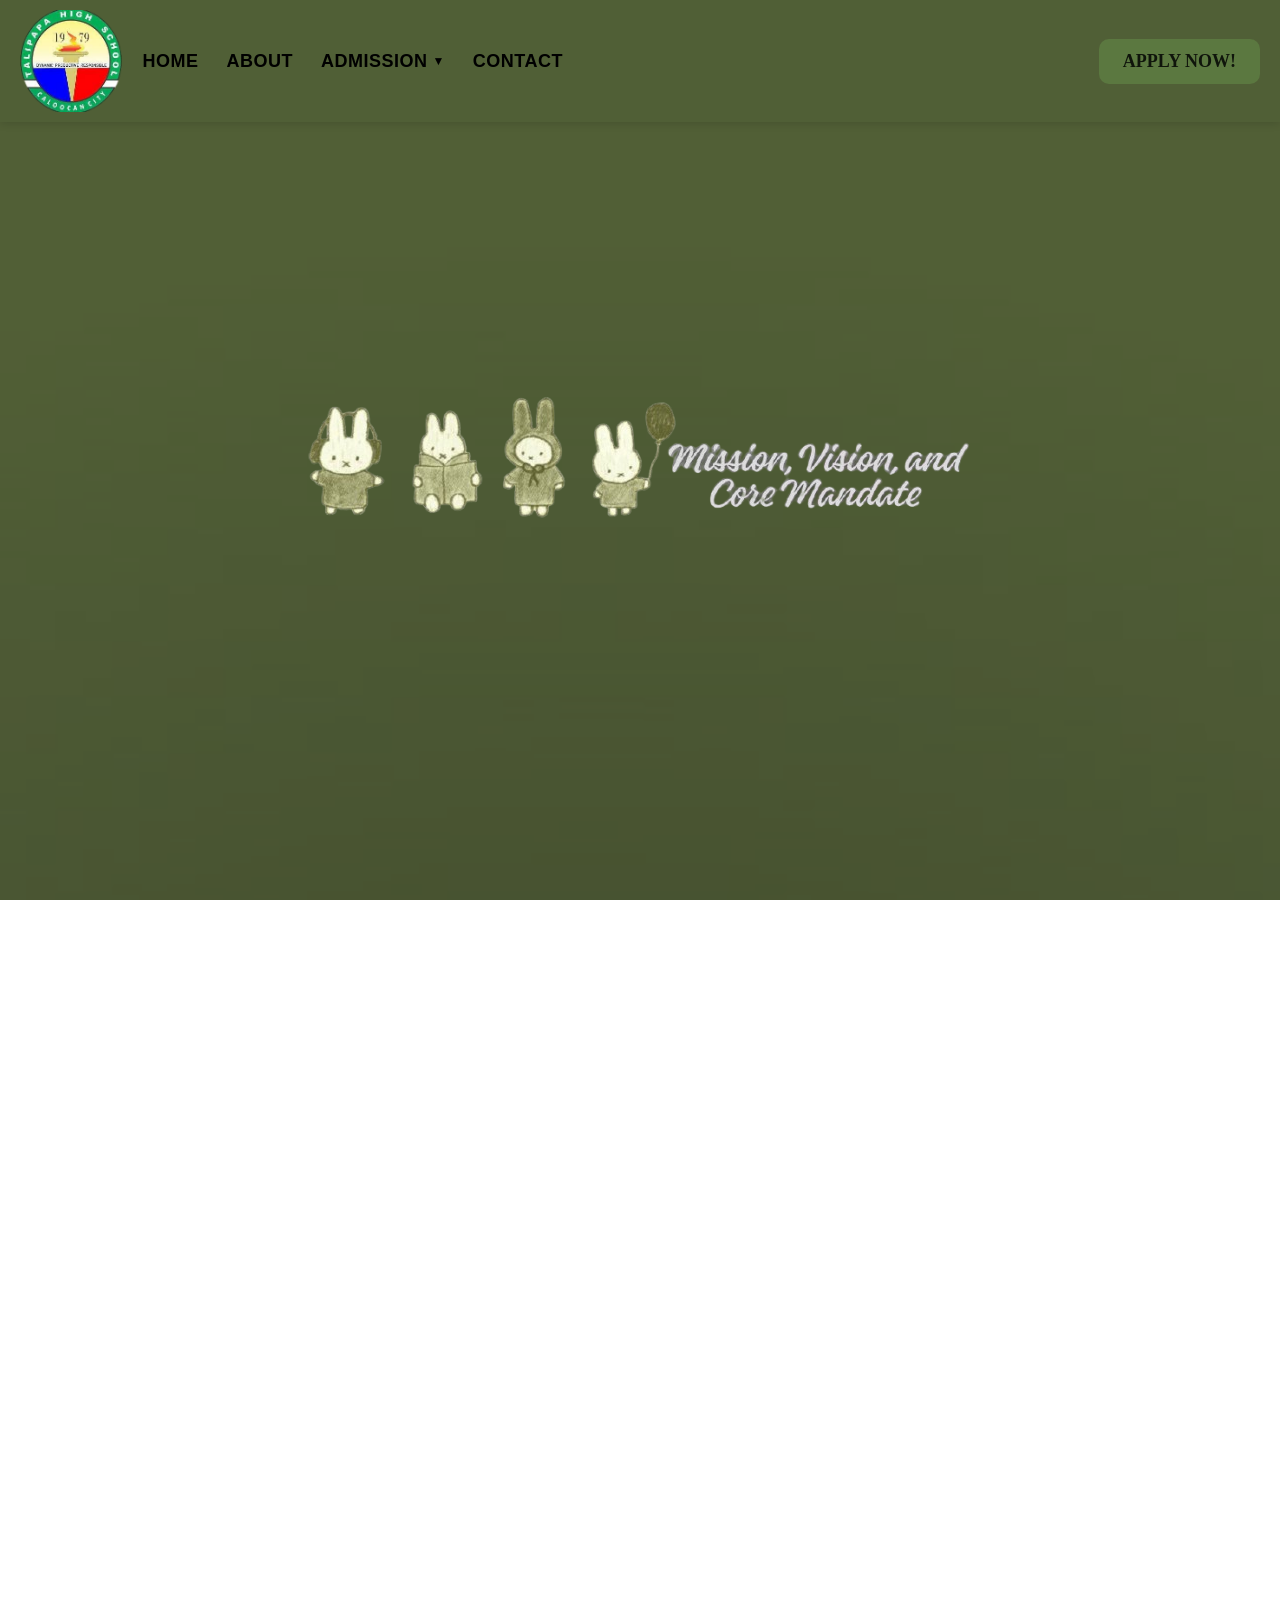
<file: QueueLess/views/main/about.html>
<!DOCTYPE html>
<html lang="en">
<head>
    <title>Talipapa High School Enrollment Website</title>
    <meta name="viewport" content="width=device-width, initial-scale=1.0">
    <meta charset="UTF-8">
    <link rel="stylesheet" href="../../public/assets/css/cherry.css">
</head>

<body>

<div class="main-about">

    <!-- NAVBAR -->
    <nav class="navbar">
        <div class="logo">
            <a href="main_page.html">
                <img src="../../public/assets/images/talipapa_high_school.png" alt="Talipapa High School Logo">
            </a>
        </div>

        <input type="checkbox" id="nav-toggle" class="nav-toggle">
        <label for="nav-toggle" class="hamburger">
            <span></span>
            <span></span>
            <span></span>
        </label>

        <div class="nav-links">
            <ul class="menu">
                <li><a href="main_page.html">HOME</a></li>
                <li><a href="about.html">ABOUT</a></li>

                <li class="has-submenu">
                    <div class="submenu-label">
                        <span class="admission-text">ADMISSION</span>
                        <label for="admission-toggle" class="dropdown-icon">▼</label>
                    </div>

                    <input type="checkbox" id="admission-toggle" class="submenu-toggle">

                    <ul class="submenu">
                        <li><a href="requirements.html">Requirements</a></li>
                        <li><a href="application.html">Apply Online</a></li>
                        <li><div class="submenu-divider"></div></li>
                        <li><a href="../student/login.php">Login</a></li>
                    </ul>
                </li>

                <li><a href="contact.html">CONTACT</a></li>
            </ul>

            <div class="apply-now">
                <button class="btn-apply">
                    <a href="admission.html">APPLY NOW!</a>
                </button>
            </div>
        </div>
    </nav>

    <!-- HERO SECTION -->
    <div class="content">
        <div class="history">
            <img src="../../public/assets/images/aly.png" alt="History Image">
        </div>
    </div>

    <!-- ABOUT GRID SECTION -->
    <section class="page-section">

        <h1>ABOUT THE SYSTEM</h1>

        <div class="page-card">
            <h2>Mission</h2>
            <p>
                To develop a user-friendly and efficient system that streamlines enrollment and queuing processes,
                reduces waiting time, and improves overall service management for students and staff.
            </p>
        </div>

        <div class="page-card">
            <h2>Vision</h2>
            <p>
                To become a reliable digital enrollment solution that removes long queues and provides fast,
                accessible, and organized school service systems.
            </p>
        </div>

        <div class="page-card">
            <h2>Core Values</h2>
            <p class="core">Innovation</p>
            <p class="core">Efficiency</p>
            <p class="core">User-Centricity</p>
            <p class="core">Reliability</p>
            <p class="core">Accessibility</p>
        </div>

    </section>

    <!-- HISTORY SECTION -->
    <section class="page-section">

        <h1>HISTORY</h1>

        <div class="page-card">
            <h2>The Birth of a New Division</h2>
            <p>
                Before 1962, Caloocan was part of Rizal Province. After its city proclamation, a new school division was formed,
                creating a structured education system for the area.
            </p>
        </div>

        <div class="page-card">
            <h2>The Growth of the Division</h2>
            <p>
                In 1970, the teaching workforce expanded and more schools were built to accommodate increasing student population.
            </p>
        </div>

        <div class="page-card">
            <h2>Integration of Municipalities</h2>
            <p>
                In 1975, nearby municipalities were integrated into the division, improving access and strengthening the education network.
            </p>
        </div>

    </section>

</div>

<!-- FOOTER -->
<footer class="footer">
    <div class="footer-container">

        <div class="footer-section">
            <h3>Talipapa High School</h3>
            <p>Making enrollment faster, smarter, and queue-free for students.</p>
        </div>

        <div class="footer-section">
            <h3>Quick Links</h3>
            <ul>
                <li><a href="index.html">HOME</a></li>
                <li><a href="about.html">ABOUT</a></li>
                <li><a href="admission.html">ADMISSION</a></li>
                <li><a href="contact.html">CONTACT</a></li>
            </ul>
        </div>

        <div class="footer-section">
            <h3>Contact</h3>
            <p>Email: talipapahighschool8@gmail.com</p>
            <p>Phone: +63 960 318 0014</p>
        </div>

    </div>

    <div class="footer-bottom">
        <p>© 2026 Talipapa High School Enrollment System | All Rights Reserved</p>
    </div>
</footer>

</body>
</html>
</file>
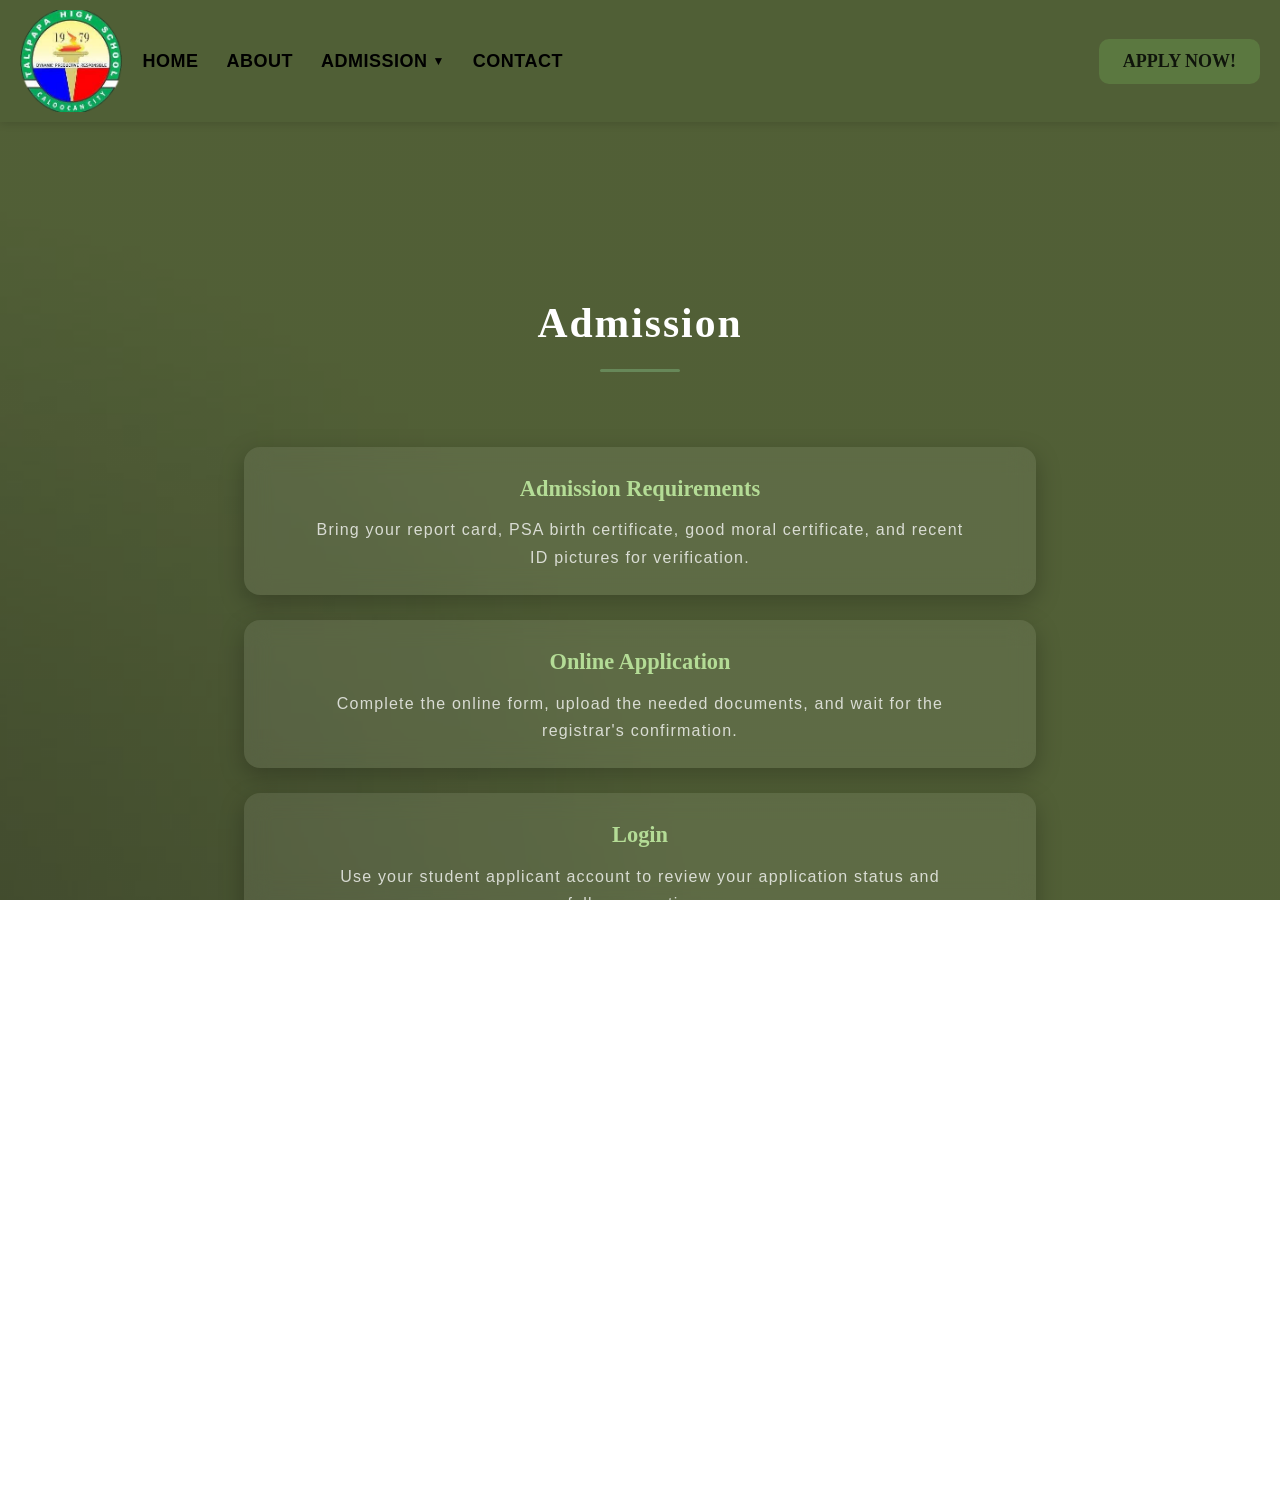
<file: QueueLess/views/main/admission.html>
<!DOCTYPE html>
<html lang="en">
    <head>
        <title>Talipapa High School Enrollment Website</title>
        <meta name="viewport" content="width=device-width, initial-scale=1.0">
        <meta charset="UTF-8">
        <link rel="stylesheet" href="../../public/assets/css/cherry.css">
    </head>
    <body>
        <div class="main">

            <!-- NAVBAR -->
            <nav class="navbar">
                <div class="logo">
                    <a href="main_page.html">
                        <img src="../../public/assets/images/talipapa_high_school.png" alt="Talipapa High School Logo">
                    </a>
                </div>

                <!-- NAV TOGGLE -->
                <input type="checkbox" id="nav-toggle" class="nav-toggle">
                <label for="nav-toggle" class="hamburger">
                    <span></span>
                    <span></span>
                    <span></span>
                </label>

                <div class="nav-links">
                    <ul class="menu">
                        <li><a href="main_page.html">HOME</a></li>
                        <li><a href="about.html">ABOUT</a></li>

                        <li class="has-submenu">
                            <!-- SUBMENU TOGGLE -->
                            <div class="submenu-label">
                                <span class="admission-text">ADMISSION</span>
                                <label for="admission-toggle" class="dropdown-icon">▼</label>
                            </div>

                            <input type="checkbox" id="admission-toggle" class="submenu-toggle">

                            <ul class="submenu">
                                <li><a href="requirements.html">Requirements</a></li>
                                <li><a href="application.html">Apply Online</a></li>
                                <li><div class="submenu-divider"></div></li>
                                <li><a href="../student/login.php">Login</a></li>
                            </ul>
                        </li>

                        <li><a href="contact.html">CONTACT</a></li>
                    </ul>

                    <div class="apply-now">
                        <button class="btn-apply">
                            <a class="apply" href="admission.html">
                                APPLY NOW!
                            </a>
                        </button>
                    </div>
                </div>
            </nav>

            <!-- CONTENT -->
    <div class="content">

        <section class="page-section">
            <h1>Admission</h1>

            <div class="page-card" id="requirements">
                <h2>Admission Requirements</h2>
                <p>
                    Bring your report card, PSA birth certificate, good moral certificate,
                    and recent ID pictures for verification.
                </p>
            </div>

            <div class="page-card" id="application">
                <h2>Online Application</h2>
                <p>
                    Complete the online form, upload the needed documents, and wait
                    for the registrar's confirmation.
                </p>
            </div>

            <div class="page-card" id="login">
                <h2>Login</h2>
                <p>
                    Use your student applicant account to review your application
                    status and follow-up notices.
                </p>
            </div>

        </section>

    </div>

            <!-- FOOTER -->
        <footer class="footer">
                <div class="footer-container">

                    <div class="footer-section">
                        <h3>Talipapa High School</h3>
                        <p>Making enrollment faster, smarter, and queue-free for students.</p>
                    </div>

                <div class="footer-section">
                    <h3>Quick Links</h3>
                        <ul>
                            <li><a href="index.html">HOME</a></li>
                            <li><a href="about.html">ABOUT</a></li>
                            <li><a href="admission.html">ADMISSION</a></li>
                            <li><a href="contact.html">CONTACT</a></li>
                        </ul>
                </div>

                    <div class="footer-section">
                        <h3>Contact</h3>
                            <p>Email: talipapahighschool8@gmail.com</p>
                            <p>Phone: +63 960 318 0014</p>
                    </div>

                </div>

                <div class="footer-bottom">
                    <p>© 2026 Talipapa High School Enrollment System | All Rights Reserved</p>
                </div>
        </footer>

    </body>
</html>
</file>
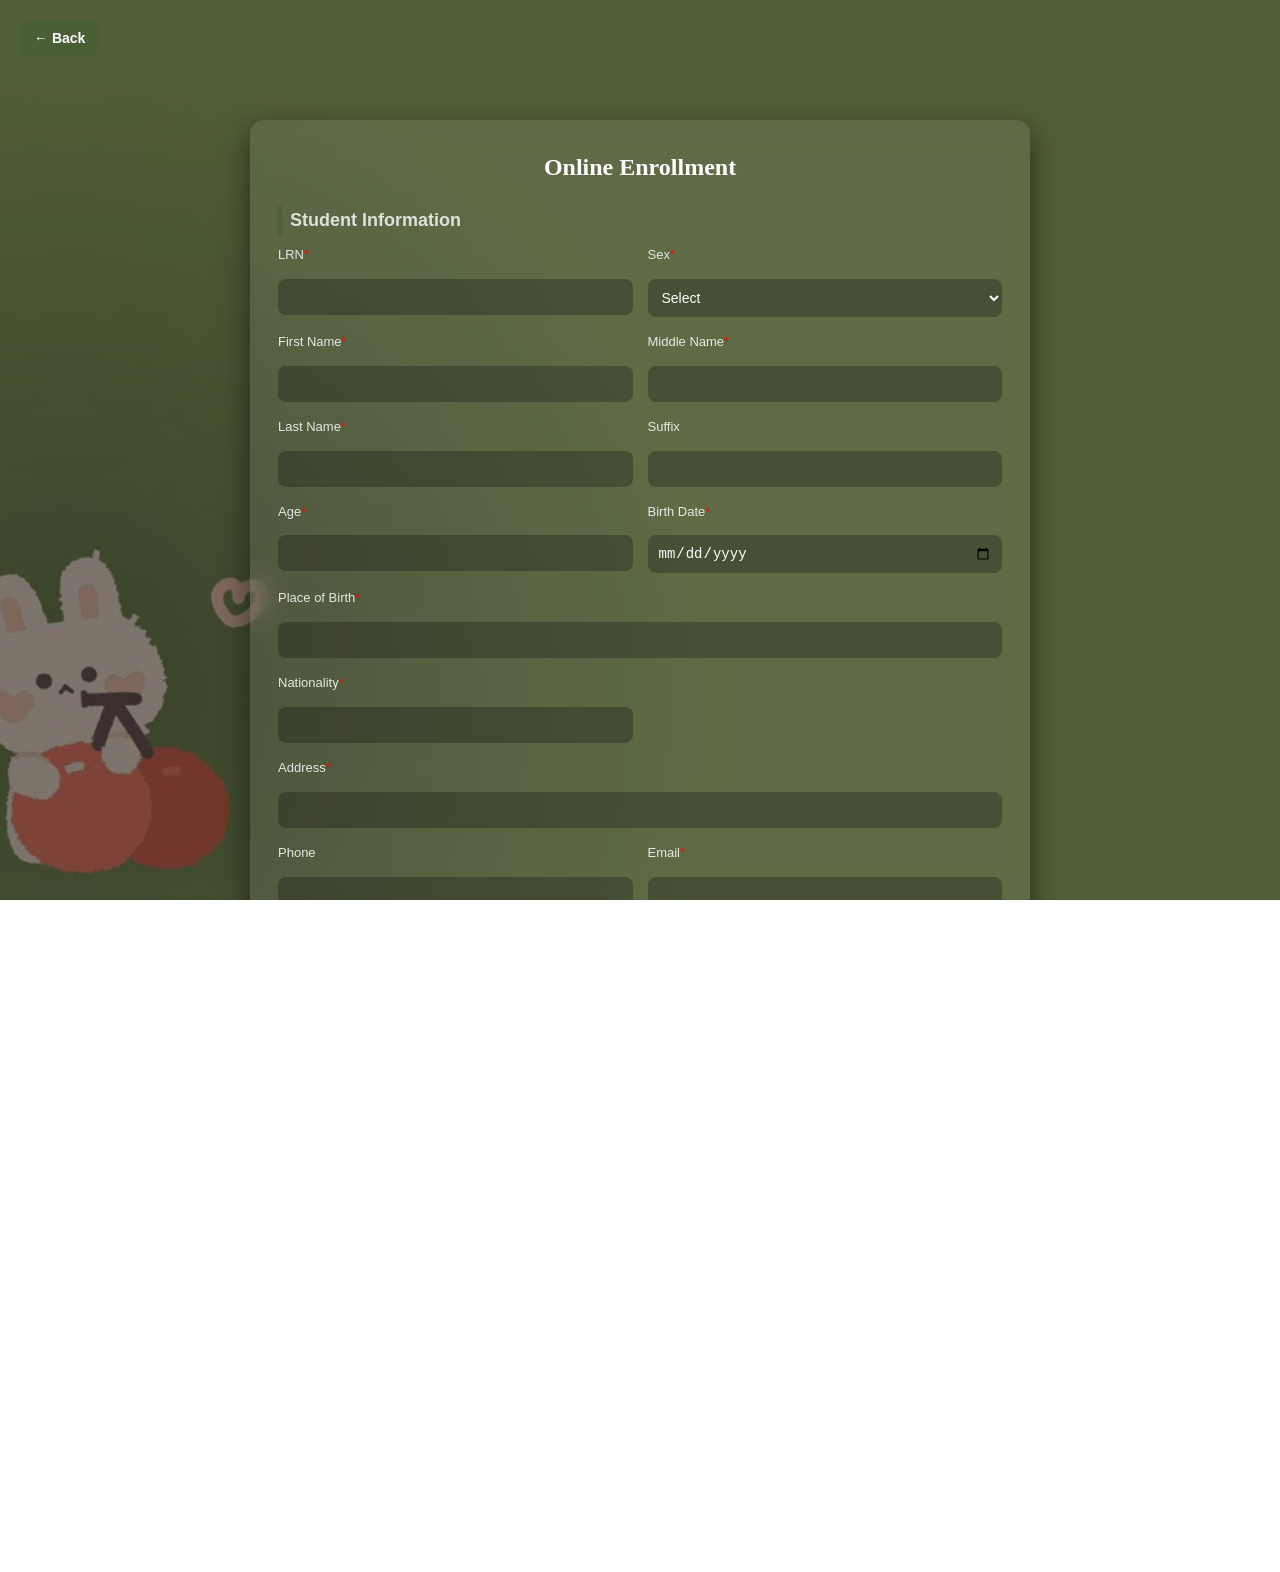
<file: QueueLess/views/main/application.html>
<!DOCTYPE html>
<html lang="en">
<head>
<meta charset="UTF-8">
<meta name="viewport" content="width=device-width, initial-scale=1.0">
<title>Online Enrollment</title>
<link rel="stylesheet" href="../../public/assets/css/cherry.css">
</head>

<body class="enrollment-page">

<div class="form-wrapper">
    <button class="back-btn" onclick="history.back()">← Back</button>

    <form action="../../app/core/submit_enrollment.php" method="POST" enctype="multipart/form-data" class="form-card">

        <h1>Online Enrollment</h1>

        <!-- STUDENT -->
        <div class="form-section">
            <h2>Student Information</h2>

            <div class="grid-2">
                <div class="input-group">
                    <label>LRN<span class="asterisk">*</span></label>
                    <input type="number" name="lrn" required>
                </div>

                <div class="input-group">
                    <label>Sex<span class="asterisk">*</span></label>
                    <select name="sex" required>
                        <option value="">Select</option>
                        <option value="male">Male</option>
                        <option value="female">Female</option>
                    </select>
                </div>

                <div class="input-group">
                    <label>First Name<span class="asterisk">*</span></label>
                    <input type="text" name="first_name" required>
                </div>

                <div class="input-group">
                    <label>Middle Name<span class="asterisk">*</span></label>
                    <input type="text" name="middle_name" required>
                </div>

                <div class="input-group">
                    <label>Last Name<span class="asterisk">*</span></label>
                    <input type="text" name="last_name" required>
                </div>

                <div class="input-group">
                    <label>Suffix</label>
                    <input type="text" name="suffix">
                </div>

                <div class="input-group">
                    <label>Age<span class="asterisk">*</span></label>
                    <input type="number" name="age" required>
                </div>

                <div class="input-group">
                    <label>Birth Date<span class="asterisk">*</span></label>
                    <input type="date" name="birth_date" required>
                </div>

                <div class="input-group full">
                    <label>Place of Birth<span class="asterisk">*</span></label>
                    <input type="text" name="place_of_birth" required>
                </div>

                <div class="input-group">
                    <label>Nationality<span class="asterisk">*</span></label>
                    <input type="text" name="nationality" required>
                </div>

                <div class="input-group full">
                    <label>Address<span class="asterisk">*</span></label>
                    <input type="text" name="address" required>
                </div>

                <div class="input-group">
                    <label>Phone</label>
                    <input type="text" name="phone_number">
                </div>

                <div class="input-group">
                    <label>Email<span class="asterisk">*</span></label>
                    <input type="email" name="email" required>
                </div>
            </div>
        </div>

        <!-- GUARDIAN -->
        <div class="form-section">
            <h2>Guardian Information</h2>

            <div class="grid-2">
                <div class="input-group">
                    <label>First Name<span class="asterisk">*</span></label>
                    <input type="text" name="g_first_name" required>
                </div>

                <div class="input-group">
                    <label>Last Name<span class="asterisk">*</span></label>
                    <input type="text" name="g_last_name" required>
                </div>

                <div class="input-group">
                    <label>Relationship<span class="asterisk">*</span></label>
                    <input type="text" name="relationship" required>
                </div>

                <div class="input-group">
                    <label>Occupation</label>
                    <input type="text" name="occupation">
                </div>

                <div class="input-group full">
                    <label>Contact Number<span class="asterisk">*</span></label>
                    <input type="text" name="contact_number" required>
                </div>
            </div>
        </div>

        <!-- ENROLLMENT -->
        <div class="form-section">
            <h2>Enrollment Details</h2>

            <div class="grid-2">
                <div class="input-group">
                    <label>School Year<span class="asterisk">*</span></label>
                    <input type="text" name="school_year" placeholder="2026-2027" required>
                </div>

                <div class="input-group">
                    <label>Grade Level<span class="asterisk">*</span></label>
                    <input type="text" name="grade_level" required>
                </div>

                <div class="input-group">
                    <label>Section</label>
                    <input type="text" name="section">
                </div>

                <div class="input-group">
                    <label>Enrollment Type</label>
                    <select name="enrollment_type" id="enrollment_type" required>
                        <option value="">Select</option>
                        <option value="new">New</option>
                        <option value="old">Old</option>
                        <option value="transfer">Transfer</option>
                        <option value="stopped">Stopped</option>
                        <option value="dropped">Dropped</option>
                    </select>
                </div>
            </div>
        </div>

        <!-- NEW -->
        <div id="new_student_section" class="form-section hidden">
            <h2>New Student</h2>

            <div class="grid-2">
                <div class="input-group">
                    <label>Previous School</label>
                    <input type="text" name="previous_school">
                </div>

                <div class="input-group">
                    <label>Elementary Completed</label>
                    <select name="elementary_completed">
                        <option value="">Select</option>
                        <option value="1">Yes</option>
                        <option value="0">No</option>
                    </select>
                </div>
            </div>
        </div>

        <!-- TRANSFER -->
        <div id="transfer_section" class="form-section hidden">
            <h2>Transfer Details</h2>

            <div class="grid-2">
                <div class="input-group">
                    <label>Previous School</label>
                    <input type="text" name="previous_school_name">
                </div>

                <div class="input-group">
                    <label>School Address</label>
                    <input type="text" name="school_address">
                </div>

                <div class="input-group">
                    <label>Last Grade</label>
                    <input type="text" name="last_grade_completed">
                </div>

                <div class="input-group">
                    <label>General Average</label>
                    <input type="number" name="general_average">
                </div>
            </div>
        </div>

        <!-- RETURNING -->
        <div id="returning_section" class="form-section hidden">
            <h2>Returning Student Details</h2>

            <div class="grid-2">
                <div class="input-group">
                    <label>Last Year Attended</label>
                    <input type="text" name="last_year_attended">
                </div>

                <div class="input-group">
                    <label>Reason</label>
                    <input type="text" name="reason">
                </div>
            </div>
        </div>

        <div id="document_section" class="form-section hidden">
            <h2>Required Documents</h2>

            <div class="grid-2">

                <div class="input-group file-group" id="doc_psa">
                    <label>Birth Certificate</label>
                    <div class="file-box">
                        <label class="file-btn">
                            Choose File
                            <input type="file" name="birth_certificate" accept=".pdf,.jpg,.jpeg,.png">
                        </label>

                        <span class="file-name">No file chosen</span>
                    </div>
                </div>

                <div class="input-group file-group" id="doc_report_card">
                    <label>Report Card (form 137/138)</label>
                    <div class="file-box">
                        <label class="file-btn">
                            Choose File
                            <input type="file" name="report_card" accept=".pdf,.jpg,.jpeg,.png">
                        </label>

                        <span class="file-name">No file chosen</span>
                    </div>
                </div>

                <div class="input-group file-group" id="doc_good_moral">
                    <label>Good Moral Certificate</label>
                    <div class="file-box">
                        <label class="file-btn">
                            Choose File
                            <input type="file" name="good_moral_certificate" accept=".pdf,.jpg,.jpeg,.png">
                        </label>

                        <span class="file-name">No file chosen</span>
                    </div>
                </div>

            </div>
        </div>

        <button type="submit" class="submit-btn">Submit Enrollment</button>

    </form>

</div>

<script>
const typeSelect = document.getElementById("enrollment_type");

const newSection = document.getElementById("new_student_section");
const transferSection = document.getElementById("transfer_section");
const returningSection = document.getElementById("returning_section");

const docSection = document.getElementById("document_section");
const docPSA = document.getElementById("doc_psa");
const docReport = document.getElementById("doc_report_card");
const docGoodMoral = document.getElementById("doc_good_moral");

typeSelect.addEventListener("change", () => {
    const value = typeSelect.value;

    // ===== SECTIONS =====
    newSection.classList.toggle("hidden", value !== "new");
    transferSection.classList.toggle("hidden", value !== "transfer");

    const isReturning = ["stopped", "dropped"].includes(value);
    returningSection.classList.toggle("hidden", !isReturning);

    // ===== DOCUMENTS RESET =====
    docSection.classList.add("hidden");
    docPSA.classList.add("hidden");
    docReport.classList.add("hidden");
    docGoodMoral.classList.add("hidden");

    // ===== DOCUMENT LOGIC =====
    if (value === "new") {
        docSection.classList.remove("hidden");
        docPSA.classList.remove("hidden");
        docReport.classList.remove("hidden");
    }

    else if (value === "old") {
        docSection.classList.remove("hidden");
        docReport.classList.remove("hidden");
    }

    else if (["transfer", "stopped", "dropped"].includes(value)) {
        docSection.classList.remove("hidden");
        docPSA.classList.remove("hidden");
        docReport.classList.remove("hidden");
        docGoodMoral.classList.remove("hidden");
    }
});

// file name preview
document.querySelectorAll('input[type="file"]').forEach(input => {
    input.addEventListener('change', function () {
        const fileName = this.files[0] ? this.files[0].name : "No file chosen";
        this.closest('.file-box').querySelector('.file-name').textContent = fileName;
    });
});
</script>

</body>
</html>
</file>
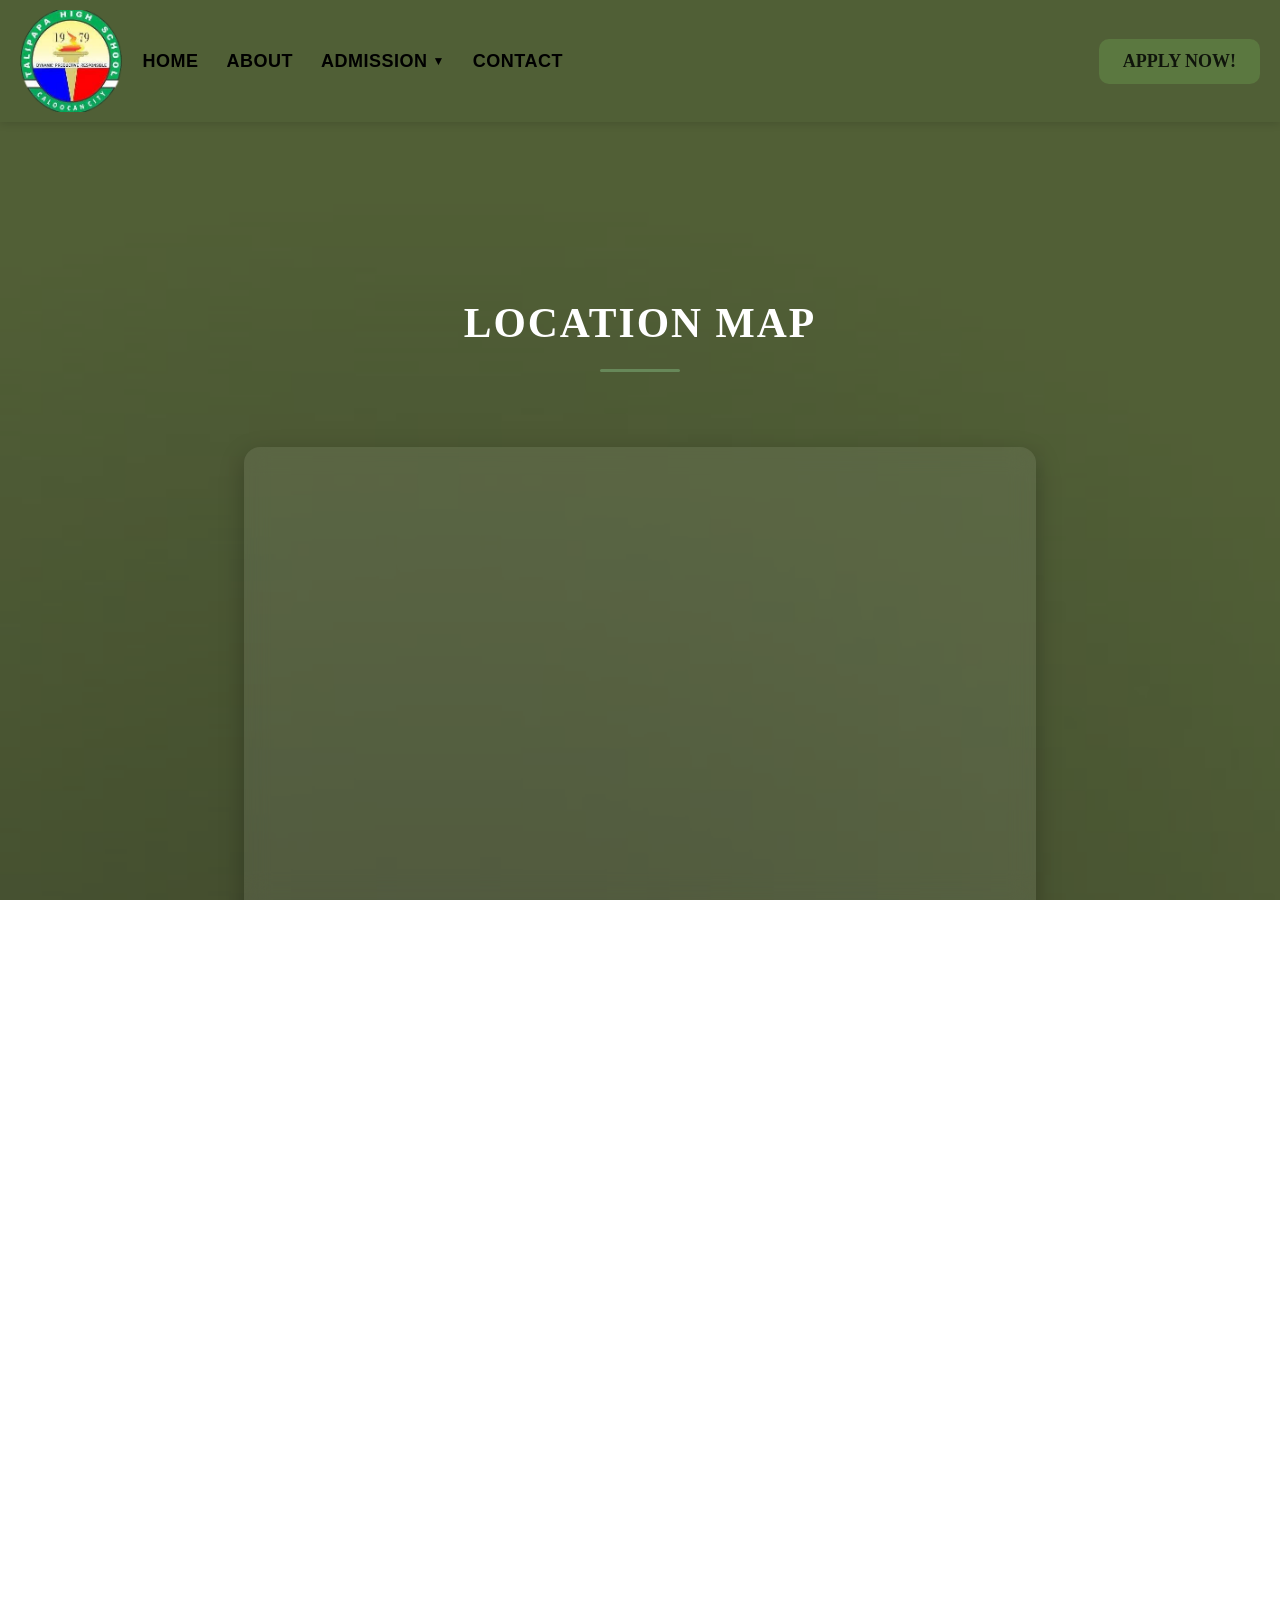
<file: QueueLess/views/main/contact.html>
<!DOCTYPE html>
<html lang="en">
<head>
    <title>Contact | Talipapa High School Enrollment Website</title>
    <meta name="viewport" content="width=device-width, initial-scale=1.0">
    <meta charset="UTF-8">
    <link rel="stylesheet" href="../../public/assets/css/cherry.css">
</head>

<body>

<div class="main-about">

    <!-- NAVBAR -->
    <nav class="navbar">
        <div class="logo">
            <a href="main_page.html">
                <img src="../../public/assets/images/talipapa_high_school.png" alt="Talipapa High School Logo">
            </a>
        </div>

        <!-- TOGGLE -->
        <input type="checkbox" id="nav-toggle" class="nav-toggle">
        <label for="nav-toggle" class="hamburger">
            <span></span>
            <span></span>
            <span></span>
        </label>

        <div class="nav-links">
            <ul class="menu">
                <li><a href="main_page.html">HOME</a></li>
                <li><a href="about.html">ABOUT</a></li>

                <li class="has-submenu">
                    <div class="submenu-label">
                                <span class="admission-text">ADMISSION</span>
                                <label for="admission-toggle" class="dropdown-icon">▼</label>
                            </div>

                            <input type="checkbox" id="admission-toggle" class="submenu-toggle">

                    <ul class="submenu">
                        <li><a href="requirements.html">Requirements</a></li>
                        <li><a href="application.html">Apply Online</a></li>
                        <li><div class="submenu-divider"></div></li>
                        <li><a href="../student/login.php">Login</a></li>
                    </ul>
                </li>

                <li><a href="contact.html">CONTACT</a></li>
            </ul>

            <div class="apply-now">
                <button class="btn-apply">
                    <a class="apply" href="admission.html">
                        APPLY NOW!
                    </a>
                </button>
            </div>
        </div>
    </nav>

    <!-- CONTENT -->
    <section class="content">

        <div class="page-section">

            <h1>LOCATION MAP</h1>

            <div class="page-card">
                <iframe
                    src="https://www.google.com/maps/embed?pb=!1m18!1m12!1m3!1d3245.3816569215332!2d121.01603983533886!3d14.688204194955203!2m3!1f0!2f0!3f0!3m2!1i1024!2i768!4f13.1!3m3!1m2!1s0x3397b127e4667c5b%3A0xb3b8ea2c722cd3e4!2sBrgy.%20164%2C%20Caloocan%20City%20Barangay%20Hall!5e0!3m2!1sen!2sph!4v1776336312439!5m2!1sen!2sph" width="900" height="700" style="border:0;" allowfullscreen="" loading="lazy" referrerpolicy="no-referrer-when-downgrade">
                </iframe>
            </div>

            <div class="aly">
                <div class="section">
                    <h1>LOCATION</h1>
                    <p>Road 8, GSIS Hills Subdivision, Barangay 164, Talipapa, Caloocan City</p>
                </div>

                <div class="section">
                    <h1>OPEN HOURS</h1>
                    <p>8:00 AM – 5:00 PM<br>Monday – Friday</p>
                </div>

                <div class="section">
                    <h1>EMAIL</h1>
                    <p>talipapahighschool8@gmail.com</p>
                </div>

                <div class="section">
                    <h1>Phone Number</h1>
                    <p>+63 960 318 0014</p>
                </div>
            </div>

        </div>

    </section>

</div>

<!-- FOOTER -->
<footer class="footer">
                <div class="footer-container">

                    <div class="footer-section">
                        <h3>Talipapa High School</h3>
                        <p>Making enrollment faster, smarter, and queue-free for students.</p>
                    </div>

                <div class="footer-section">
                    <h3>Quick Links</h3>
                        <ul>
                            <li><a href="index.html">HOME</a></li>
                            <li><a href="about.html">ABOUT</a></li>
                            <li><a href="admission.html">ADMISSION</a></li>
                            <li><a href="contact.html">CONTACT</a></li>
                        </ul>
                </div>

                    <div class="footer-section">
                        <h3>Contact</h3>
                            <p>Email: talipapahighschool8@gmail.com</p>
                            <p>Phone: +63 960 318 0014</p>
                    </div>

                </div>

                <div class="footer-bottom">
                    <p>© 2026 Talipapa High School Enrollment System | All Rights Reserved</p>
                </div>
        </footer>

</body>
</html>
</file>
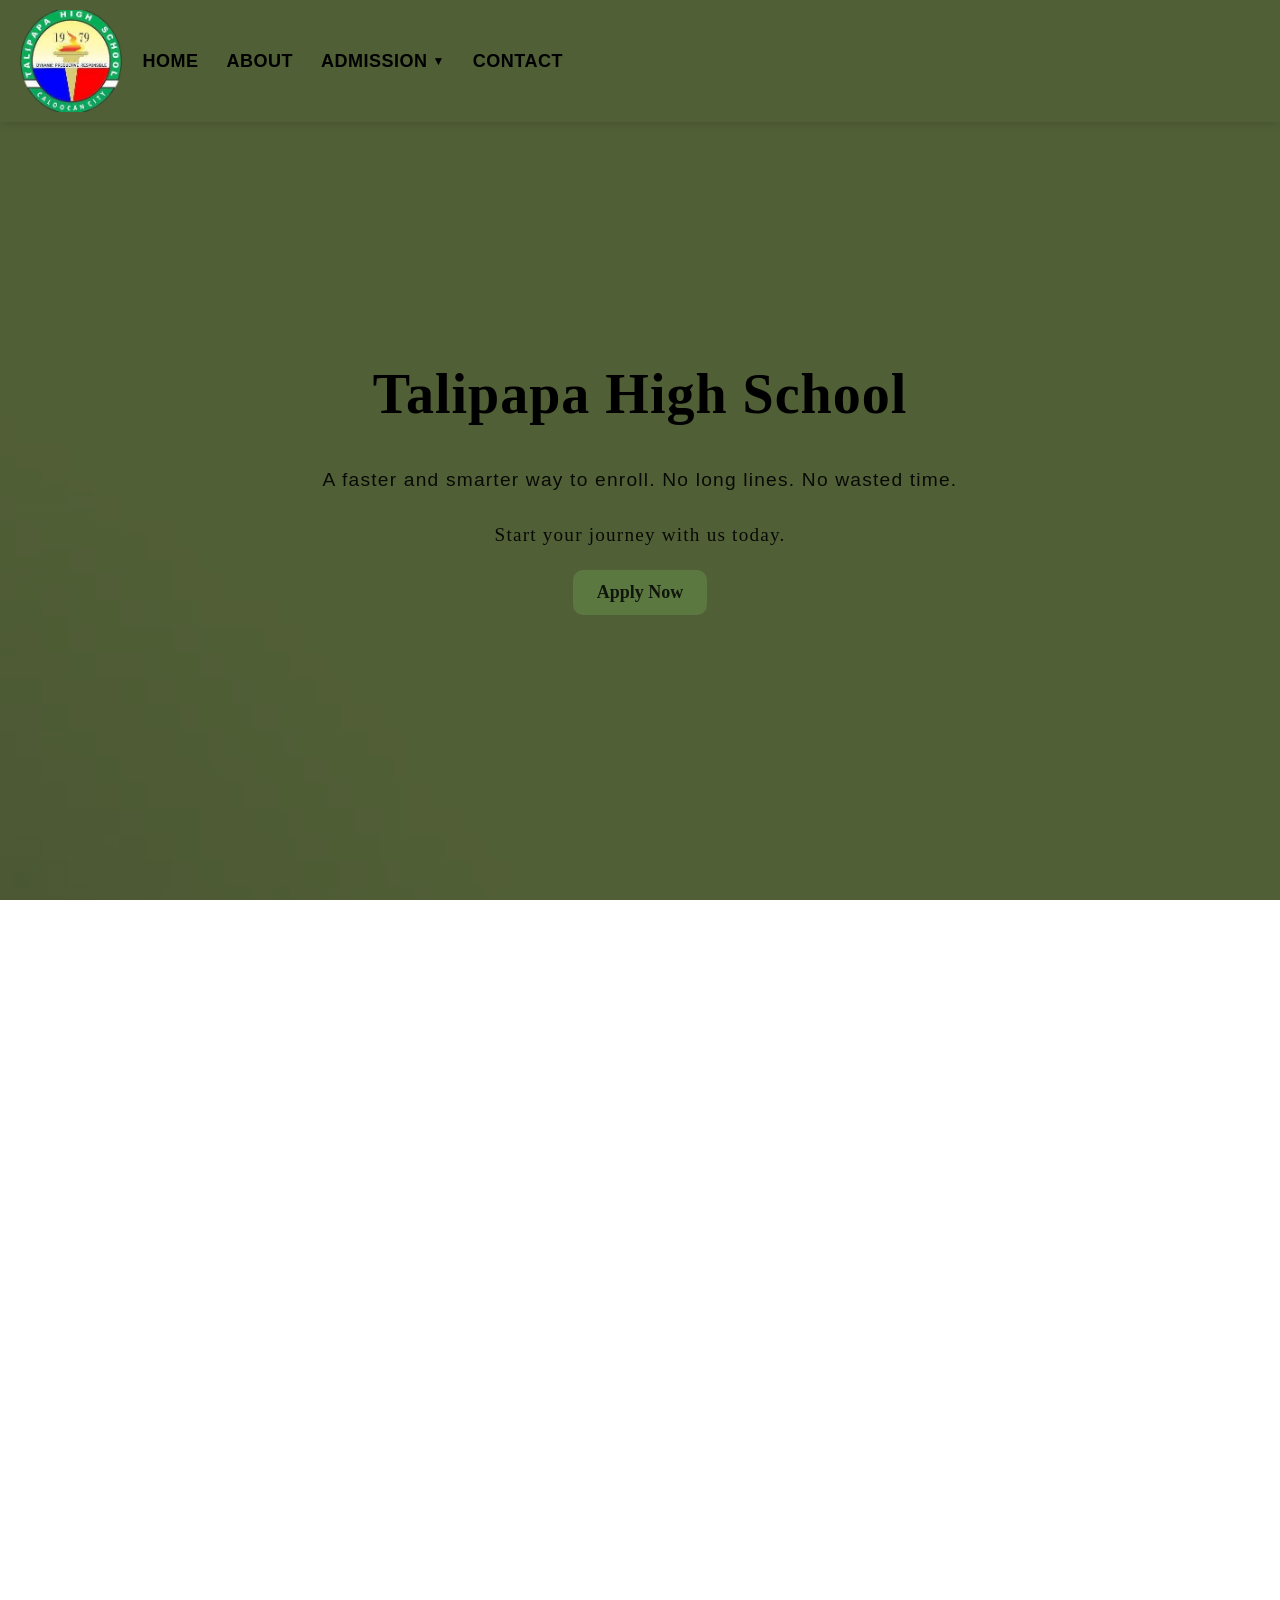
<file: QueueLess/views/main/main_page.html>
<!DOCTYPE html>
<html lang="en">
<head>
    <title>Talipapa High School Enrollment Website</title>
    <meta name="viewport" content="width=device-width, initial-scale=1.0">
    <meta charset="UTF-8">
    <link rel="stylesheet" href="../../public/assets/css/cherry.css">
</head>

<body>

<!-- MAIN HERO -->
<div class="main">

    <!-- NAVBAR -->
    <nav class="navbar">
        <div class="logo">
            <a href="main_page.html">
                <img src="../../public/assets/images/talipapa_high_school.png">
            </a>
        </div>

        <input type="checkbox" id="nav-toggle" class="nav-toggle">
        <label for="nav-toggle" class="hamburger">
            <span></span><span></span><span></span>
        </label>

        <div class="nav-links">
            <ul class="menu">
                <li><a href="main_page.html">HOME</a></li>
                <li><a href="about.html">ABOUT</a></li>

                <li class="has-submenu">
                    <div class="submenu-label">
                        <span>ADMISSION</span>
                        <label for="admission-toggle" class="dropdown-icon">▼</label>
                    </div>

                    <input type="checkbox" id="admission-toggle" class="submenu-toggle">

                    <ul class="submenu">
                        <li><a href="requirements.html">Requirements</a></li>
                        <li><a href="application.html">Apply Online</a></li>
                        <li><div class="submenu-divider"></div></li>
                        <li><a href="../student/login.php">Login</a></li>
                    </ul>
                </li>

                <li><a href="contact.html">CONTACT</a></li>
            </ul>
        </div>
    </nav>

    <!-- HERO SECTION -->
    <section class="content">
        <h1>Talipapa High School</h1>
        <p class="par">
            A faster and smarter way to enroll. No long lines. No wasted time.
        </p>

        <p class="pp">
            Start your journey with us today.
        </p>

        <button class="btn-apply">
            <a href="admission.html">Apply Now</a>
        </button>
    </section>



<!-- NEW SECTION (this is what you were missing) -->
<section class="responsive">

    <div class="aly">

        <div class="section">
            <h1>Fast Enrollment</h1>
            <p>
                Submit your application online and skip the queue.
            </p>
        </div>

        <div class="section">
            <h1>Secure System</h1>
            <p>
                Your data is protected with authentication and validation.
            </p>
        </div>

        <div class="section">
            <h1>Student Friendly</h1>
            <p>
                Simple interface designed for students and parents.
            </p>
        </div>

    </div>

</section>

<!-- OPTIONAL SECOND SECTION -->
<section class="responsive">

    <div class="zy">
        <h1 style="text-align:center;">Why Choose Us?</h1>
        <p style="text-align:center; max-width:800px; margin:auto;">
            Talipapa High School provides a modern enrollment experience designed
            to reduce stress and improve efficiency. Everything is built to help
            students focus on what actually matters — learning.
        </p>
    </div>

</section>

<!-- FOOTER -->
<footer class="footer">

    <div class="footer-container">

        <div class="footer-section">
            <h3>Talipapa High School</h3>
            <p>Making enrollment faster, smarter, and queue-free.</p>
        </div>

        <div class="footer-section">
            <h3>Quick Links</h3>
            <ul>
                <li><a href="main_page.html">HOME</a></li>
                <li><a href="about.html">ABOUT</a></li>
                <li><a href="admission.html">ADMISSION</a></li>
                <li><a href="contact.html">CONTACT</a></li>
            </ul>
        </div>

        <div class="footer-section">
            <h3>Contact</h3>
            <p>Email: talipapahighschool8@gmail.com</p>
            <p>Phone: +63 960 318 0014</p>
        </div>

    </div>

    <div class="footer-bottom">
        <p>© 2026 Talipapa High School Enrollment System</p>
    </div>

</footer>
</div>
</body>
</html>
</file>
<file: cherry.css>
*{
    margin: 0;
    padding: 0%;
}

.main{
    width: 100%;
    background: linear-gradient(to top, rgba(0, 0, 0, 0.5) 100%, rgba(0, 0, 0, 0.5) 100%), url(zy.jpg);
    background-position: center;
    background-size: cover;
    height: 109vh;
}

.navbar{
    height: 50px;
    margin: auto;
}

.icon{
    width: 200px;
    height: 80px;
    float: left;
    margin-inline-start: auto;
}

.menu{
    width: 400px;
    height: 80px;
    float: left;
}

.menu > ul{
    float: left;
    display: flex;
    justify-content: center;
    align-items: center;
}

.menu > ul > li{
    list-style: none;
    margin-left: 40px;
    margin-top: 65px;
    font-size: 15px;
    position: relative;
}

.menu > ul > li > a{
    text-decoration: none;
    color: rgb(0, 0, 0);
    font-family: Arial;
    font-weight: bold;
}

.menu > ul > li > a:hover {
    color: rgb(114, 139, 90);
}

.has-submenu{
    padding-bottom: 0;
}

.has-submenu::after{
    content: "";
    position: absolute;
    top: 100%;
    left: 0;
    width: 100%;
    height: 12px;
}

.submenu{
    display: none;
    position: absolute;
    top: calc(100% + 12px);
    left: 0;
    min-width: 240px;
    margin-top: 0;
    padding: 10px 0;
    background: rgba(0, 0, 0, 0.72);
    border-radius: 12px;
    box-shadow: 0 12px 24px rgba(0, 0, 0, 0.18);
    z-index: 20;
}

.submenu li{
    list-style: none;
    margin: 0;
    padding: 0;
}

.submenu a{
    display: block;
    padding: 12px 18px;
    color: rgb(255, 255, 255);
    text-decoration: none;
    font-family: Arial;
    font-weight: bold;
}

.submenu a:hover{
    background: rgba(103, 136, 89, 0.28);
    color: rgb(208, 227, 193);
}

.has-submenu:hover .submenu{
    display: block;
}

.submenu-divider{
    height: 1px;
    margin: 8px 16px;
    background: rgba(255, 255, 255, 0.22);
}

.login-link{
    text-align: left;
}

.search{
    width: 300px;
    float: left;
    margin-left: 1000px;
}

.srch{
    font-family: 'Times New Roman';
    width: 200px;
    height: 30px;
    background: transparent;
    border: 1px solid rgb(0, 0, 0);
    color: rgb(0, 0, 0);
    font-size: 14px;
    padding: 10px;
    border-right: none;
    margin-top: 60px;
    float: left;
    border-bottom-left-radius: 15px;
    border-top-left-radius: 15px;
    gap: 300px;
    overflow-x: hidden;
}

.btn{
    width: 70px;
    height: 30px;
    background: rgb(0, 0, 0);
    border: 1px solid rgb(0, 0, 0);
    color: rgb(102, 141, 65);
    font-size: 14px;
    border-bottom-right-radius: 15px;
    border-top-right-radius: 15px;
    margin-top: 60px;
    gap: 300px;
}

.srch:hover {
    color: rgb(114, 139, 90);
}

.btn:focus{
    outline: none;
}

.srch:focus{
    outline: none;
}

.content{
    width: 1200px;
    height: auto;
    margin: auto;
    color: rgb(0, 0, 0);
    position: relative;
}

.content .par{
    padding-left: 300px;
    padding-bottom: 25px;
    font-family: Arial;
    letter-spacing: 1.2px;
    line-height: 30px;
}

.content h1{
    font-family: 'Times New Roman';
    font-size: 50px;
    padding-left: 100px;
    letter-spacing: 2px;
    margin-top: 9%;
}

.content p{
    font-family: 'Times New Roman';
    font-size: 20px;
    padding-left: 300px;
    letter-spacing: 1.2px;
    line-height: 30px;
}

footer{
    background: linear-gradient(rgb(103, 136, 89), rgb(69, 92, 60));
    color: rgb(0, 0, 0);
    text-align: center;
    padding: auto;
    margin-bottom: auto;
}

.history img{
    text-align: center;
    display: block;
    margin-left: auto;
    margin-right: 400px;
    width: 1000px;
    height: 500px;
    margin-top: auto;
}

.main-about{
    width: 100%;
    background: linear-gradient(to top, rgba(0, 0, 0, 0.5) 100%, rgba(0, 0, 0, 0.5) 100%), url(zy.jpg);
    background-size: cover;
    height: fixed;
}

.history-mission h1{
    background: linear-gradient(rgb(103, 136, 89), rgb(69, 92, 60));
    text-align: center;
    font-family: 'Times New Roman';
    font-size: 50px;
    padding-left: 100px;
    letter-spacing: 1.2px;
    margin-bottom: auto;
    margin-top: 0px;
}

.history-mission p{
    color: rgb(255, 255, 255);
    text-align: center;
    font-family: 'Times New Roman';
    font-size: 30px;
    padding-left: 200px;
    letter-spacing: 1.2px;
    line-height: 40px;
    margin-top: 50px;
}

.history-vision h1{
    background: linear-gradient(rgb(103, 136, 89), rgb(69, 92, 60));
    text-align: center;
    font-family: 'Times New Roman';
    font-size: 50px;
    padding-left: 100px;
    letter-spacing: 1.2px;
    margin-bottom: auto;
}

.history-vision p{
    color: rgb(255, 255, 255);
    text-align: center;
    font-family: 'Times New Roman';
    font-size: 30px;
    padding-left: 200px;
    letter-spacing: 1.2px;
    line-height: 40px;
    margin-top: 50px;
}

.history-corevalues h1{
    background: linear-gradient(rgb(103, 136, 89), rgb(69, 92, 60));
    text-align: center;
    font-family: 'Times New Roman';
    font-size: 50px;
    padding-left: 100px;
    letter-spacing: 1.2px;
    margin-top: 50px;
}

.history-corevalues p{
    color: rgb(255, 255, 255);
    text-align: center;
    font-family: 'Times New Roman';
    font-size: 30px;
    padding-left: 100px;
    letter-spacing: 1.2px;
    line-height: 30px;
    margin-top: 50px;
}

.history-hotdog h1{
    background: linear-gradient(rgb(103, 136, 89), rgb(69, 92, 60));
    text-align: center;
    font-family: 'Times New Roman';
    font-size: 50px;
    padding-left: 100px;
    letter-spacing: 1.2px;
    margin-top: 50px;
}

.history-hotdog h2{
    color: rgb(255, 255, 255);
    text-align: center;
    font-family: 'Times New Roman';
    font-size: 30px;
    padding-left: 100px;
    letter-spacing: 1.2px;
    line-height: 30px;
    margin-top: 50px;
}

.history-hotdog p{
    color: rgb(255, 255, 255);
    text-align: justify;
    font-family: 'Times New Roman';
    font-size: 20px;
    padding-left: 100px;
    letter-spacing: 1.2px;
    line-height: 30px;
    margin-top: 50px;
}
</file>
<file: queueless webpage/cherry.css>
*{
    margin: 0;
    padding: 0;
    box-sizing: border-box;

}

html, body{
    height: 100%;
}

body{
    display: flex;
    flex-direction: column;
    min-height: 100vh;
}

.main{
    max-width: 100%;
    background: linear-gradient(to top, rgba(0, 0, 0, 0.5) 100%, rgba(0, 0, 0, 0.5) 100%), url(zy.jpg);
    background-position: center;
    background-size: cover;
    flex: 1;
}

.navbar{
    display: flex;
    align-items: center;
    justify-content: space-between;
    padding: 0 20px 10px 20px;
    height: auto;
}

.icon{
    width: 100%;
    height: auto;
}

.logo > img{
    width: 100px;
    height: 100px;
    object-position: top left;
}

.menu{
    width: auto;
    margin-right: 515px;
    text-align: left;
    
}

.menu > ul{
    display: flex;
    gap: 60px;
    
}

.menu > ul > li{
    list-style: none;
    font-size: 15px;
    position: relative;
}

.menu > ul > li > a{
    text-decoration: none;
    color: rgb(0, 0, 0);
    font-family: Arial;
    font-weight: bold;
    transition: all 0.3s ease;
}

.menu > ul > li > a:hover {
    color: rgb(114, 139, 90);
}

.has-submenu{
    padding-bottom: 0;
}

.has-submenu::after{
    content: "";
    position: absolute;
    top: 100%;
    left: 0;
    width: 100%;
    height: 12px;
}

.submenu{
    display: none;
    position: absolute;
    top: calc(100% + 12px);
    left: 0;
    min-width: 240px;
    margin-top: 0;
    padding: 10px 0;
    background: rgba(0, 0, 0, 0.72);
    border-radius: 12px;
    box-shadow: 0 12px 24px rgba(0, 0, 0, 0.18);
    z-index: 20;
}

.submenu li{
    list-style: none;
    margin: 0;
    padding: 0;
}

.submenu a{
    display: block;
    padding: 12px 18px;
    color: rgb(255, 255, 255);
    text-decoration: none;
    font-family: Arial;
    font-weight: bold;
}

.submenu a:hover{
    background: rgba(103, 136, 89, 0.28);
    color: rgb(208, 227, 193);
}

.has-submenu:hover .submenu{
    display: block;
}

.submenu-divider{
    height: 1px;
    margin: 8px 16px;
    background: rgba(255, 255, 255, 0.22);
}

.login-link{
    text-align: left;
}

.search{
    width: auto;
    margin-left: 0;
    display: flex;
    align-items: center;
}

.srch{
    font-family: 'Times New Roman';
    width: 200px;
    height: 30px;
    background: transparent;
    border: 1px solid rgb(0, 0, 0);
    color: rgb(0, 0, 0);
    font-size: 14px;
    padding: 10px;
    border-right: none;
    float: left;
    border-bottom-left-radius: 15px;
    border-top-left-radius: 15px;
    gap: 300px;
    overflow-x: hidden;
}

.btn{
    width: 70px;
    height: 30px;
    background: rgb(0, 0, 0);
    border: 1px solid rgb(0, 0, 0);
    color: rgb(102, 141, 65);
    font-size: 14px;
    border-bottom-right-radius: 15px;
    border-top-right-radius: 15px;
    gap: 300px;
}

.srch:hover {
    color: rgb(114, 139, 90);
}

.btn:focus{
    outline: none;
}

.srch:focus{
    outline: none;
}

.content{
    width: 90%;
    max-width: 1200px;
    height: 500px;
    margin: auto;
    text-align: center;
    color: rgb(0, 0, 0);
    position: relative;
    padding: 100px 20px 161px 20px;
}

.content .par{
    padding-bottom: 25px;
    font-family: Arial;
    letter-spacing: 1.2px;
    line-height: 30px;
}

.content h1{
    font-family: 'Times New Roman';
    font-size: 2.5rem;
    padding: 0 0 10px 0;
    letter-spacing: 2px;

}

.content p{
    font-family: 'Times New Roman';
    font-size: 1.2rem;
    padding-left: 0;
    letter-spacing: 1.2px;
    line-height: 30px;
    text-align: center;
}

.pp{
    padding: 0 0 20px 0;
}

.content .cn{
    width: 160px;
    height: 40px;
    background-color: rgb(74, 96, 54);
    border: none;
    margin-bottom: 10px;
    margin-left: 20px;
    font-size: 18px;
    border-radius: 10px;
    cursor: pointer;
    font-family: 'Times New Roman';
}

.content .cn a{
    text-decoration: none;
    color: rgba(0, 0, 0, 0.829);
    transition: .3s ease;
}

.cn:hover{
    background-color: rgb(62, 75, 38);
}

.history img{
    text-align: center;
    display: block;
    margin: 0 auto;
    max-width: 100%;
    height: auto;
}

.main-about{
    width: 100%;
    background: linear-gradient(to top, rgba(0, 0, 0, 0.5) 100%, rgba(0, 0, 0, 0.5) 100%), url(zy.jpg);
    background-size: cover;
}

.history-mission h1{
    background: linear-gradient(rgb(103, 136, 89), rgb(69, 92, 60));
    text-align: center;
    font-family: 'Times New Roman';
    font-size: 40px;
    padding: 0 20px 0 20px;
    letter-spacing: 1.2px;
    margin-bottom: auto;
    margin-top: 0px;
}

.history-mission p{
    color: rgb(255, 255, 255);
    text-align: center;
    font-family: 'Times New Roman';
    font-size: 20px;
    padding: 0 20px 0 20px;
    padding-bottom: 45px;
    letter-spacing: 1.2px;
    line-height: 40px;
    margin-top: 50px;
}

.history-vision h1{
    background: linear-gradient(rgb(103, 136, 89), rgb(69, 92, 60));
    text-align: center;
    font-family: 'Times New Roman';
    font-size: 40px;
    padding: 0 20px 0 20px;
    letter-spacing: 1.2px;
    margin-bottom: auto;
}

.history-vision p{
    color: rgb(255, 255, 255);
    text-align: center;
    font-family: 'Times New Roman';
    font-size: 20px;
    padding: 0 20px 0 20px;
    padding-bottom: 45px;
    letter-spacing: 1.2px;
    line-height: 40px;
    margin-top: 50px;
}

.history-corevalues h1{
    background: linear-gradient(rgb(103, 136, 89), rgb(69, 92, 60));
    text-align: center;
    font-family: 'Times New Roman';
    font-size: 40px;
    padding: 0 20px 0 20px;
    letter-spacing: 1.2px;
    margin-top: 50px;
}

.history-corevalues p{
    color: rgb(255, 255, 255);
    text-align: center;
    font-family: 'Times New Roman';
    font-size: 20px;
    padding-left: 20px;
    padding-right: 20px;
    padding-bottom: 45px;
    letter-spacing: 1.2px;
    line-height: 30px;
    margin-top: 50px;
}

.history-hotdog h1{
    background: linear-gradient(rgb(103, 136, 89), rgb(69, 92, 60));
    text-align: center;
    font-family: 'Times New Roman';
    font-size: 40px;
    padding: 0 20px 0 20px;
    letter-spacing: 1.2px;
    margin-top: 50px;
}

.history-hotdog h2{
    color: rgb(255, 255, 255);
    text-align: center;
    font-family: 'Times New Roman';
    font-size: 30px;
    padding: 0 20px 0 20px;
    letter-spacing: 1.2px;
    line-height: 30px;
    margin-top: 50px;
}

.history-hotdog p{
    color: rgb(255, 255, 255);
    text-align: center;
    font-family: 'Times New Roman';
    font-size: 20px;
    padding-left: 20px;
    padding-right: 20px;
    padding-bottom: 45px;
    letter-spacing: 1.2px;
    line-height: 30px;
    margin-top: 50px;
}

.register {
    padding: 100px 0 0 0;
}

.register h1{
    padding: 20px 0 20px 0;
}

.user_login{
    padding: 10px 0 277px 0;
}

.login{
    padding: 100px 0 0 0;
}

.login h1{
    padding: 20px 0 20px 0;
}

.user_register{
    padding: 10px 0 277px 0;
}

.responsive {
    height: auto;
    width: 100%;
}

article {
    height: 150px;
    min-height: min-content;
    padding: 2rem 0;
}




/* FOOTER STYLE - DARK MODERN */

.footer {
    background: linear-gradient(rgb(62, 92, 50), rgb(89, 121, 76));
    color: #000000;
    padding-top: 40px;
    margin-top: 50px;
}

.footer-container {
    width: 90%;
    max-width: 1100px;
    margin: auto;
    display: flex;
    flex-wrap: wrap;
    justify-content: space-between;
}

.footer-section {
    flex: 1;
    min-width: 300px;
    margin-bottom: 30px;
    padding-left: 15px;
    font-size: 18px;
}

.footer-section h3 {
    color: #000000;
    margin-bottom: 15px;
    font-family: 'times new roman';
    font-size: 25px;
}

.footer-section p {
    font-size: 18px;
    line-height: 1.6;
}

.footer-section ul {
    list-style: none;
}

.footer-section ul li {
    margin-bottom: 8px;
}

.footer-section ul li a {
    text-decoration: none;
    color: #000000;
    transition: 0.3s;
}

.footer-section ul li a:hover {
    color: rgb(62, 75, 38);
    padding-left: 5px;
}


.footer-bottom {
    background: linear-gradient(rgb(103, 136, 89), rgb(69, 92, 60));
    text-align: center;
    padding: 15px 0;
    font-size: 18px;
    margin-top: 20px;
    border-top: 1px solid #222;
}

.cherry{
    width: 100%;
    height: 100vh;
    display: flex;
    align-items: center;
    justify-content: center;
    flex-direction: column;
}

.cherry h1{
    color: #000000;
    margin-bottom: 60px;
}

iframe{
    width: 80%;
    height: 700px;
    filter: invert(100%);
    margin-top: 5%;
}


.aly {
  display: flex;
  justify-content: center; 
  padding: 15px;  
  gap: 5%;
  justify-items: auto;    
}

.section {
  margin-bottom: 10px;     
}

h1 {
  margin-bottom: 4px;
  font-family: 'Times New Roman';
}

p {
  margin: 0;
  line-height: 1.6;        
  font-size: large;
  font-family: Arial;
}

.zy {
    display: grid;
    justify-content: center; 
    padding: none;  
    gap: 5px;
    justify-items: auto;
}

p {
  margin: 0;
  line-height: 1.6;   
  font-family: Arial;     
}
</file>
<file: QueueLess/public/assets/css/cherry.css>
:root {
    --primary: rgb(74, 96, 54);
    --primary-dark: rgb(62, 75, 38);
    --text-light: rgba(255, 255, 255, 0.85);
    --glass: rgba(255, 255, 255, 0.08);
    --blur: blur(12px);
}

/* width of scrollbar */
::-webkit-scrollbar {
    width: 10px;
}

/* track (background) */
::-webkit-scrollbar-track {
    background: rgba(0, 0, 0, 0.3);
}

/* thumb (the draggable part) */
::-webkit-scrollbar-thumb {
    background: rgb(74, 96, 54);
    border-radius: 10px;
    border: 2px solid rgba(0, 0, 0, 0.2);
}

/* hover effect */
::-webkit-scrollbar-thumb:hover {
    background: rgb(62, 75, 38);
}

*{
    margin: 0;
    padding: 0;
    box-sizing: border-box;
}

html {
    scrollbar-width: thin;
    scrollbar-color: rgb(74, 96, 54) rgba(0, 0, 0, 0.3);
}

html, body{
    height: 100%;
    overflow-x: hidden;
}

body {
    display: flex;
    flex-direction: column;
    min-height: 100vh;
    font-family: Arial, sans-serif;
    overflow-x: hidden;
    padding-top: 80px;
    line-height: 1.6;
    scroll-behavior: smooth;
    background: linear-gradient(
        180deg,
        rgba(0,0,0,0.35),
        rgba(0,0,0,0.75)
    );
    color: var(--text-light);
}

section {
    scroll-margin-top: 100px;
}

section, .page-section, .history-mission,
.history-vision, .history-corevalues,
.history-hotdog {
    margin: 90px auto;
}

body.no-navbar {
    padding-top: 0;
}

.page-wrapper {
    flex: 1;
    display: flex;
    flex-direction: column;
}

.main, .main-about {
    flex: 1;
}

.main {
    width: 100%;
    background: linear-gradient(to top, rgba(0,0,0,0.5), rgba(0,0,0,0.5)), url('../images/zy.jpg');
    background-position: center;
    background-size: cover;
    flex: 1;
}

.navbar {
    display: flex;
    align-items: center;
    justify-content: space-between;
    padding: 10px 20px;
    gap: 20px;
    box-shadow: 0 2px 8px rgba(0, 0, 0, 0.12);
    position: fixed;
    top: 0;
    left: 0;
    width: 100%;
    background: rgb(80, 95, 54);
    z-index: 1000;
}

.icon{
    width: 100%;
    height: auto;
}

.logo img {
    width: clamp(70px, 8vw, 120px);
    height: auto;
    display: block;
    object-fit: contain;
    transition: all 0.3s ease;
}

.nav-toggle {
    display: none;
}

.hamburger {
    display: none;
    flex-direction: column;
    width: 28px;
    cursor: pointer;
}

.hamburger span {
    height: 3px;
    background: black;
    margin: 4px 0;
    transition: 0.3s;
}

.nav-links {
    display: flex;
    align-items: center;
    justify-content: space-between;
    flex: 1;
    gap: 30px;
}

.menu {
    display: flex;
    gap: 28px;
    list-style: none;
    align-items: center;
}

.menu li {
    position: relative;
}

.menu a,
.submenu-label {
    text-decoration: none;
    color: #000;
    font-weight: 600;
    letter-spacing: 0.5px;
    transition: 0.25s ease;
    cursor: pointer;
    position: relative;
    font-size: 18px;
}

.menu a::after {
    content: "";
    position: absolute;
    left: 0;
    bottom: -4px;
    width: 0%;
    height: 2px;
    background: #d7f0b5;
    transition: 0.3s ease;
}

.menu a:hover::after {
    width: 100%;
}

.submenu-label {
    display: flex;
    align-items: center;
    gap: 5px;
}

.submenu-label a {
    pointer-events: auto;
    z-index: 2;
    position: relative;
}

.dropdown-icon {
    cursor: pointer;
    font-size: 12px;
}

.menu a:hover,
.submenu-label:hover {
    color: #d7f0b5;
}

.submenu-toggle {
    display: none;
}

.submenu {
    display: none;
    position: absolute;
    top: 100%;
    left: 0;
    min-width: 220px;
    background: rgba(0,0,0,0.8);
    border-radius: 10px;
    padding: 10px 0;
    z-index: 10;
}

.submenu li {
    list-style: none;
}

.submenu a {
    display: block;
    padding: 10px 15px;
    color: white;
}

.submenu a:hover {
    background: rgba(103,136,89,0.3);
}

.submenu-toggle:checked ~ .submenu {
    display: block;
}

.submenu-divider{
    height: 1px;
    margin: 8px 16px;
    background: rgba(255, 255, 255, 0.22);
}

.login-link{
    text-align: left;
}

.apply-now {
    width: auto;
    margin-left: 0;
    display: flex;
    align-items: center;
}

.apply-now .btn-apply a {
    text-decoration: none;
    color: rgba(0, 0, 0, 0.829);
    transition: 0.3s ease;
}

.content{
    width: min(900px, 92%);
    min-height: 85vh;
    margin: 0 auto;
    display: flex;
    flex-direction: column;
    justify-content: center;
    align-items: center;
    text-align: center;
    color: rgb(0, 0, 0);
    padding: 120px 20px 80px;
    position: relative;
}

.content::before {
    content: "";
    position: absolute;
    inset: 0;
    background: radial-gradient(circle at center, rgba(103,136,89,0.15), transparent 60%);
    z-index: -1;
}

.content .par{
    padding-bottom: 25px;
    font-family: Arial;
    letter-spacing: 1.2px;
    line-height: 30px;
}

.content h1{
    font-family: 'Times New Roman';
    font-size: clamp(2rem, 5vw, 3.5rem);
    padding: 0 0 10px 0;
    letter-spacing: 1px;
    margin-bottom: 15px;

}

.content p{
    font-family: 'Times New Roman';
    font-size: clamp(1rem, 2vw, 1.2rem);
    opacity: 0.9;
    max-width: 650px;
    padding-left: 0;
    letter-spacing: 1.2px;
    line-height: 30px;
    text-align: center;
}

.pp{
    padding: 0 0 20px 0;
}

.btn-apply {
    display: inline-flex;
    align-items: center;
    justify-content: center;
    padding: 12px 24px;
    font-size: 18px;
    font-family: 'Times New Roman';
    font-weight: bold;
    text-decoration: none;
    background-color: rgb(91, 120, 64);
    color: white;
    border-radius: 10px;
    border: none;
    cursor: pointer;
    white-space: nowrap;
}

.content .btn-apply a {
    text-decoration: none;
    color: rgba(0, 0, 0, 0.829);
    transition: 0.3s ease;
}

.btn-apply:hover {
    background-color: rgb(62, 75, 38);
}

.responsive {
    height: auto;
    width: 100%;
    padding: 8rem 0;
}

.article {
    height: 150px;
    min-height: min-content;
    
}

.footer{
    background: linear-gradient(rgb(103, 136, 89), rgb(69, 92, 60));
    color: rgb(0, 0, 0);
    text-align: center;
    display: flex;
    flex-direction: column;
    justify-content: center;
    align-items: stretch;
    width: 100%;
    background-attachment: scroll;
    background-repeat: repeat;
    background-position: 0% 0%;
    bottom: 0pt;
    left: 0pt;
    padding: 60px 0 20px;
    position: relative;
    border-top: 2px solid rgba(0, 0, 0, 0.1);
}

.footer-container {
    width: 100%;
    display: grid;
    grid-template-columns: repeat(auto-fit, minmax(220px, 1fr));
    gap: 30px;
    padding: 0 40px;
    justify-content: space-between;
    align-items: flex-start;
}

.footer-section {
    flex: 1;
    min-width: 200px;
    margin-bottom: 30px;
    padding-left: 15px;
    font-size: 18px;
}

.footer-section h3 {
    color: #000000;
    margin-bottom: 15px;
    font-family: 'times new roman';
    font-size: 25px;
}

.footer-section p {
    font-size: 14px;
    line-height: 1.5;
    opacity: 0.85;
}

.footer-section ul {
    list-style: none;
}

.footer-section ul li {
    margin-bottom: 8px;
}

.footer-section ul li a {
    text-decoration: none;
    color: #000000;
    transition: 0.3s;
}

.footer-section ul li a:hover {
    color: rgb(62, 75, 38);
    padding-left: 5px;
}


.footer-bottom {
    text-align: center;
    padding: 15px 0;
    margin-top: 5px;
    border-top: 1px solid #222;
    width: 100%;
}
.footer.minimal {
    padding: 20px 0;
}

.history img{
    text-align: center;
    display: block;
    margin: 0 auto;
    max-width: 100%;
    height: auto;
}

.main-about{
    width: 100%;
    background: linear-gradient(to top, rgba(0, 0, 0, 0.5) 100%, rgba(0, 0, 0, 0.5) 100%), url(../../assets/images/zy.jpg);
    background-size: cover;
}

/* shared section spacing */
.history-mission,
.history-vision,
.history-corevalues,
.history-hotdog {
    max-width: 900px;
    margin: 60px auto;
    padding: 40px 30px;
    border-radius: 16px;

    background: rgba(255, 255, 255, 0.06);
    backdrop-filter: blur(10px);

    box-shadow: 0 8px 30px rgba(0, 0, 0, 0.25);
}

/* H1 (section titles) */
.history-mission h1,
.history-vision h1,
.history-corevalues h1,
.history-hotdog h1 {
    font-family: 'Times New Roman';
    font-size: 32px;
    text-align: center;
    margin-bottom: 20px;

    color: #fff;
    letter-spacing: 1.5px;

    position: relative;
}

/* subtle underline accent */
.history-mission h1::after,
.history-vision h1::after,
.history-corevalues h1::after,
.history-hotdog h1::after {
    content: "";
    width: 60px;
    height: 3px;
    background: rgb(103, 136, 89);
    display: block;
    margin: 10px auto 0;
    border-radius: 10px;
}

/* H2 (history subsections) */
.history-hotdog h2 {
    font-family: 'Times New Roman';
    font-size: 22px;
    margin-top: 30px;
    margin-bottom: 10px;

    color: rgb(180, 220, 150);
    text-align: left;
}

/* paragraphs */
.history-mission p,
.history-vision p,
.history-corevalues p,
.history-hotdog p {
    font-family: Arial;
    font-size: 16px;
    line-height: 1.8;
    text-align: center;

    color: rgba(255, 255, 255, 0.85);

    max-width: 700px;
    margin: 0 auto;
}

/* make history text left aligned for readability */
.history-hotdog p {
    text-align: left;
}

/* core values spacing fix */
.history-corevalues p {
    line-height: 2.2;
}

/* ===========================
   PAGE SECTION LAYOUT (AESTHETIC UPGRADE)
=========================== */

.page-section {
    width: min(1100px, 92%);
    margin: 90px auto;
    display: grid;
    grid-template-columns: 1fr;
    gap: 24px;
    text-align: center;
    color: #fff;
}

/* Section title */
.page-section h1 {
    font-family: 'Times New Roman';
    font-size: clamp(2rem, 4vw, 2.6rem);
    letter-spacing: 2px;
    margin-bottom: 40px;
    position: relative;
    grid-column: 1 / -1;
}

/* underline accent */
.page-section h1::after {
    content: "";
    width: 80px;
    height: 3px;
    background: rgb(103, 136, 89);
    display: block;
    margin: 12px auto 0;
    border-radius: 10px;
}

/* GRID layout for cards */
.page-section {
    display: grid;
    gap: 25px;
}

/* CARD DESIGN */
.page-card {
    background: var(--glass);
    backdrop-filter: var(--blur);
    border-radius: 16px;
    padding: 24px;
    box-shadow: 0 8px 25px rgba(0, 0, 0, 0.25);
    text-align: center;
    transition: 0.25s ease;
}

/* hover effect */
.page-card:hover {
    transform: translateY(-6px);
    box-shadow: 0 12px 30px rgba(0, 0, 0, 0.35);
}

/* CARD TITLE */
.page-card h2 {
    font-family: 'Times New Roman';
    font-size: 1.4rem;
    margin-bottom: 10px;
    color: rgb(180, 220, 150);
}

/* TEXT */
.page-card p {
    font-family: Arial;
    font-size: 1rem;
    line-height: 1.7;
    color: rgba(255, 255, 255, 0.85);
    margin: auto;
}

.page-card .core {
    font-family: Arial;
    font-size: 1rem;
    line-height: 2.3;
    color: rgba(255, 255, 255, 0.85);
    margin: auto;
}

.page-card img,
.page-card iframe {
    width: 100%;
    border-radius: 12px;
    display: block;
}

.register-card,
.login-card{
    max-width: 420px;
    width: 100%;
    border: 1px solid rgba(255,255,255,0.08);
    padding: 32px;
    background: rgba(255, 255, 255, 0.08);
    backdrop-filter: blur(12px);
    border-radius: 16px;
    box-shadow: 0 15px 40px rgba(0, 0, 0, 0.4);
    text-align: center;
    color: #fff;
    transform: translateY(0);
    transition: 0.3s ease;
}

.register-card:hover,
.login-card:hover {
    transform: translateY(-4px);
}

.register-card h1,
.login-card h1 {
    padding: 20px 0 20px 0;
    font-family: 'Times New Roman';
}

.login-card input,
.register-card input {
    width: 100%;
    padding: 10px;
    margin: 10px 0 20px;
    border: none;
    border-radius: 8px;
    outline: none;
}

.login-card label,
.register-card label {
    display: block;
    text-align: left;
    font-size: 14px;
}

.login-card button,
.register-card button {
    width: 100%;
    padding: 12px;
    background: rgb(74, 96, 54);
    border: none;
    color: #fff;
    font-size: 16px;
    border-radius: 8px;
    cursor: pointer;
    font-weight: bold;
}

.login-card button:hover,
.register-card button:hover {
    background: rgb(62, 75, 38);
    transition: all 0.3s ease;
}

.user_login, 
.user_register {
    margin-top: 15px;
    font-size: 14px;
}

.user_login, 
.user_register {
    color: #fff;
    text-decoration: none;
}

.login-wrapper,
.register-wrapper {
    min-height: 100vh;
    display: flex;
    justify-content: center;
    align-items: center;
    padding: 40px 20px;
    flex: 1;
}

.cherry {
    width: 100%;
    height: 100vh;
    display: flex;
    align-items: center;
    justify-content: center;
    flex-direction: column;
}

.cherry h1 {
    color: #000;
    margin-bottom: 60px;
}

iframe {
    width: 80%;
    height: 700px;
    filter: invert(100%);
    margin-top: 5%;
}

.aly {
    display: grid;
    grid-template-columns: repeat(auto-fit, minmax(250px, 1fr));
    gap: 20px;
    justify-content: center;
    padding: 15px;
    justify-items: auto;
    margin-top: 60px auto;
}


.section {
    margin-bottom: 10px;
    background: var(--glass);
    backdrop-filter: var(--blur);
    padding: 24px 0 24px;
    border-radius: 16px;
    text-align: center;
    transition: 0.3s ease;
}

.section:hover {
    transform: translateY(-5px);
}

.section h1 {
    font-size: 1.3rem;
    margin-bottom: 10px;
    color: rgb(180, 220, 150);
    font-family: 'Times New Roman';
}

.section p {
    margin: 0;
    line-height: 1.6;
    font-size: 0.95rem;
    opacity: 0.85;
    font-family: Arial;
    padding: 10px;
}

.zy {
    color: rgba(255,255,255,0.85);
    font-size: 1rem;
    line-height: 1.8;
    display: grid;
    justify-content: center;
    padding: none;
    gap: 5px;
    justify-items: auto;
}

.zy p {
    margin: 0;
    line-height: 1.6;
    font-family: Arial;
}


/*  admin dashboard  */

body.admin-dashboard {
    padding-top: 0;
    display: flex;
    min-height: 100vh;

    background: linear-gradient(
        rgba(0,0,0,0.6),
        rgba(0,0,0,0.85)
    ),
    url('../../assets/images/zy.jpg');

    background-size: cover;
    background-position: center;
    background-attachment: fixed;
}

.sidebar {
    width: 160px;
    min-height: 100vh;
    background: rgb(80, 95, 54);
    color: white;
    position: fixed;
    top: 0;
    left: 0;
    padding: 20px;
}

.sidebar h2 {
    font-family: 'Times New Roman';
    margin-bottom: 30px;
}

.sidebar a {
    display: block;
    color: white;
    text-decoration: none;
    margin-bottom: 15px;
    font-size: 16px;
    transition: 0.3s ease;
}

.sidebar a:hover {
    color: rgb(180, 220, 150);
    padding-left: 5px;
}

.sidebar form button {
    margin-top: 20px;
    width: 100%;
    padding: 10px;
    border: none;
    background: #000;
    color: #fff;
    border-radius: 6px;
    cursor: pointer;
}

.dashboard-main,
.cards {
    max-width: 100%;
}

.dashboard-main {
    flex: 1;
    margin-left: 160px;
    padding: 40px;
    width: calc(100% - 160px);
    overflow-x: hidden;
    min-height: 100vh;
    color: #fff;
}

.dashboard-main .card {
    margin-bottom: 20px;
}

.dashboard-main .card form {
    display: flex;
    grid: 10px;
    flex-wrap: wrap;
    align-items: center;
}

.dashboard-main .card button {
    width: 100%;
    padding: 10px;
    border-radius: 8px;
    border: none;
    background: rgb(74, 96, 54);
    color: #fff;
    font-weight: 600;
    cursor: pointer;
    transition: all 0.3s ease;
}

.dashboard-main .card button:hover {
    background: rgb(62, 75, 38);
    transform: translateY(-2px);
    box-shadow: 0 6px 14px rgba(0, 0, 0, 0.3);
}

.dashboard-main .card form label {
    margin-right: 5px;
}

.dashboard-main .card form button {
    padding: 10px 18px;
    background: rgb(74, 96, 54);
    color: #fff;
    border: none;
    border-radius: 8px;
    font-weight: bold;
    cursor: pointer;
    transition: all 0.3s ease;
    box-shadow: 0 4px 10px rgba(0, 0, 0, 0.2);
}

.dashboard-main .card form button:hover {
    background: rgb(62, 75, 38);
    transform: translateY(-2px);
    box-shadow: 0 6px 14px rgba(0, 0, 0, 0.3);
}

.dashboard-main .card form button:active {
    transform: translateY(0);
    box-shadow: 0 3px 8px rgba(0, 0, 0, 0.25);
}

.dashboard-main .card form input {
    padding: 6px;
}

.error-box {
    background: rgba(255, 0, 0, 0.15);
    border: 1px solid rgba(255, 0, 0, 0.4);
    padding: 10px;
    border-radius: 8px;
    color: #ff6b6b;
    margin-bottom: 15px;
    font-size: 0.9rem;
}

.report-filter-form {
    display: flex;
    gap: 20px;
    justify-content: center;
    align-items: center;
    margin-top: 20px;
}

.account-form {
    display: flex;
    flex-direction: column;
    gap: 18px;
    width: 100%;
    max-width: 420px;
    margin: 20px auto 0;
}

.user-account {
    display: flex;
    flex-direction: column;
    gap: 8px;
    width: 100%;
    text-align: left;
}

.user-account label {
    font-size: 0.85rem;
    font-weight: 600;
    color:  rgba(255, 255, 255, 0.85);
    letter-spacing: 0.5px;
}

.user-account input {
    width: 100%;
    padding: 10px 12px;
    border-radius: 8px;
    border: 1px solid rgba(255, 255, 255, 0.15);
    background: rgba(0, 0, 0, 0.25);
    color: #fff;
    outline: none;
    transition: all 0.3s ease;
}

.user-account input:focus {
    border-color: rgb(74, 96, 54);
    box-shadow: 0 0 0 2px rgba(74, 96, 54, 0.3);
}

.cards {
    display: grid;
    grid-template-columns: repeat(auto-fit, minmax(260px, 1fr));
    gap: 20px;
    margin-bottom: 40px;
}

.card {
    background: rgba(255, 255, 255, 0.08);
    backdrop-filter: blur(10px);
    padding: 20px;
    border-radius: 12px;
    text-align: center;
    box-shadow: 0 5px 20px rgba(0, 0, 0, 0.3);
}

.card h3 {
    margin-bottom: 15px;
    font-family: 'Times New Roman';
}

.card p {
    font-size: 14px;
    line-height: 1.5;
    font-weight: bold;
}

.table-section {
    width: 100%;
    box-sizing: border-box;
    background: rgba(255, 255, 255, 0.08);
    backdrop-filter: blur(10px);
    padding: 20px;
    border-radius: 12px;
}

table {
    width: 100%;
    border-collapse: collapse;
    margin-top: 15px;
}

th, td {
    padding: 12px;
    border: 1px solid rgba(255, 255, 255, 0.2);
    text-align: left;
}

th{
    background: rgba(255, 255, 255, 0.4);
    font-family: 'Times New Roman';
}

th:nth-child(even){
    background: rgba(255, 255, 255, 0.05);
}

.action-buttons {
    display: flex;
    gap: 10px;
    justify-content: flex-start;
    align-items: center;
}

.action-buttons button {
    padding: 6px 12px;
    border: none;
    border-radius: 6px;
    cursor: pointer;
    font-size: 13px;
    font-weight: bold;
    color: #fff;
    transition: 0.2s ease;
}

.btn-edit {
    background: rgb(74, 96, 54);
    color: #fff;
}

.btn-edit:hover {
    background: rgb(62, 75, 38);
}

.btn-disable {
    background: rgb(200, 50, 50);
    color: #fff;
}

.btn-disable:hover {
    background: rgb(180, 40, 40);
}

.table-section table td {
    vertical-align: middle;
}

.table-section a.action-link {
    display: inline-block;
    padding: 6px 14px;
    background-color: #ff6b6b;
    text-decoration: none;
    color: #fff;
    border-radius: 6px;
    font-size: 0.9rem;
    font-weight: 500;
    transition: all 0.3s ease;
}

.table-section a.action-link:hover {
    background-color: #e05555;
    transform: translateY(-1px);
}

.table-section a.action-link:active {
    transform: scale(0.95);
}

.modal {
    display: none;
    position: fixed;
    z-index: 2000;
    left: 0;
    top: 0;
    width: 100%;
    height: 100%;
    background: rgba(0, 0, 0, 0.6);
    justify-content: center;
    align-items: center;
}

.modal-content {
    background: rgba(255, 255, 255, 0.1);
    backdrop-filter: blur(10px);
    padding: 25px;
    border-radius: 12px;
    width: 320px;
    text-align: center;
    color: #fff;
    box-shadow: 0 10px 30px rgba(0, 0, 0, 0.4);
}

.modal-actions {
    display: flex;
    justify-content: space-between;
    margin-top: 20px;
}

.modal-actions button {
    padding: 8px 14px;
    border: none;
    border-radius: 6px;
    cursor: pointer;
    font-size: 14px;
    font-weight: bold;
    color: #fff;
    transition: 0.2s ease;
}

.btn-cancel {
    background: #444;
    color: #fff;
}

.btn-cancel:hover {
    background: #333;
}

.btn-confirm {
    background: rgb(200, 50, 50);
    color: #fff;
}

.btn-confirm:hover {
    background: rgb(180, 40, 40);
}

.status {
    padding: 5px 10px;
    border-radius: 12px;
    font-size: 0.8rem;
    font-weight: 500;
}

.status-pending {
    display: inline-block;
    padding: 6px 14px;
    border-radius: 20px;
    font-size: 0.75rem;
    font-weight: 600;
    letter-spacing: 0.5px;
    background: rgba(255, 193, 7, 0.15);
    color: #ffd65c;
    border: 1px solid rgba(255, 193, 7, 0.4);
    backdrop-filter: blur(6px);
}

td {
    vertical-align: middle;
}

td:last-child {
    display: flex;
    gap: 8px;
}

.btn {
    padding: 6px 12px;
    margin-right: 5px;
    border: none;
    border-radius: 6px;
    font-size: 0.85rem;
    cursor: pointer;
    transition: all 0.2s ease;
}

.btn-approve {
    background: linear-gradient(135deg, #28a745, #218838);
}

.btn-approve:hover {
    transform: translateY(-2px);
    box-shadow: 0 6px 14px rgba(40, 167, 69, 0.4);
}

.btn-reject {
    background: linear-gradient(135deg, #dc3545, #c82333);
}

.btn-reject:hover {
    transform: translateY(-2px);
    box-shadow: 0 6px 14px rgba(220, 53, 69, 0.4);
}

.btn-view {
    background: linear-gradient(135deg, #007bff, #0069d9);
    color: #fff;
}

.btn-view:hover {
    transform: translateY(-2px);
    box-shadow: 0 6px 14px rgba(0, 123, 255, 0.4);
}

.btn-approve,
.btn-reject,
.btn-view {
    padding: 6px 14px;
    border: none;
    border-radius: 8px;
    font-size: 0.8rem;
    font-weight: 600;
    cursor: pointer;
    color: #fff;
    transition: all 0.3s ease;
    box-shadow: 0 4px 10px rgba(0, 0, 0, 0.25);
}

.btn-approve:active,
.btn-reject:active,
.btn-view:active {
    transform: scale(0.96);
}

body.enrollment-page {
    margin: 0;
    min-height: 100vh;
    font-family: Arial, sans-serif;
    background: linear-gradient(
        rgba(0,0,0,0.5),
        rgba(0,0,0,0.5)
    ), url('../../assets/images/zy.jpg');
    background-size: cover;
    background-position: center;
    background-repeat: no-repeat;
    background-attachment: fixed;
}

.form-wrapper {
    display: flex;
    justify-content: center;
    align-items: center;
    padding: 40px 20px;
}

.back-btn {
    position: fixed;
    top: 20px;
    left: 20px;
    padding: 10px 14px;
    border: none;
    border-radius: 8px;
    background: rgba(74, 96, 54, 0.9);
    color: #fff;
    font-size: 14px;
    font-weight: bold;
    cursor: pointer;
    z-index: 2000;
    transition: 0.3s ease;
}

.back-btn:hover {
    background: rgb(62, 75, 38);
    transform: translateY(-2px);
    box-shadow: 0 6px 14px rgba(0, 0, 0, 0.3);
}

.form-card {
    width: 100%;
    max-width: 780px;
    padding: 28px;
    background: rgba(255, 255, 255, 0.08);
    backdrop-filter: blur(12px);
    border-radius: 14px;
    box-shadow: 0 10px 30px rgba(0, 0, 0, 0.5);
    color: #fff;
}

.form-card h1 {
    text-align: center;
    margin-bottom: 20px;
    font-size: 24px;
    font-family: 'Times New Roman';
}

.form-section {
    margin-bottom: 22px;
}

.form-section h2 {
    font-size: 18px;
    margin-bottom: 10px;
    padding-left: 8px;
    opacity: 0.8;
    border-left: 4px solid rgb(74, 96, 54);
}

.grid-2 {
    display: grid;
    grid-template-columns: repeat(2, 1fr);
    gap: 15px;
}

.input-group {
    display: flex;
    flex-direction: column;
    gap: 8px;
}

.input-group label {
    font-size: 13px;
    margin-bottom: 5px;
    opacity: 0.85;
}

.input-group span {
    color: red;
}

.input-group input,
.input-group select {
    padding: 10px;
    border-radius: 8px;
    border: none;
    background: rgba(0, 0, 0, 0.25);
    color: #fff;
    font-size: 14px;
    outline: none;
    transition: all 0.3s ease;
}

.input-group input:focus,
.input-group select:focus {
    border: 2px solid rgb(74, 96, 54);
    box-shadow: 0 0 8px rgba(74, 96, 54, 0.3);
}

.file-group {
    width: 100%;
}

.file-box {
    display: flex;
    align-items: center;
    gap: 12px;
    padding: 10px;
    border-radius: 10px;
    background: rgba(0, 0, 0, 0.25);
    border: 1px solid rgba(255, 255, 255, 0.12);
    transition: 0.3s ease;
}

.file-box:hover {
    border-color: rgb(74, 96, 54);
    box-shadow: 0 0 8px rgba(74, 96, 54, 0.25);
}

.file-btn {
    background: rgb(74, 96, 54);
    color: #fff;
    padding: 8px 14px;
    border-radius: 8px;
    font-size: 13px;
    font-weight: bold;
    cursor: pointer;
    transition: 0.3s ease;
    white-space: nowrap;
}

.file-btn:hover {
    background: rgb(62, 75, 38);
    transform: translateY(-1px);
}

.file-btn input {
    display: none;
}

.file-name {
    font-size: 13px;
    color: rgba(255, 255, 255, 0.75);
    overflow: hidden;
    text-overflow: ellipsis;
    white-space: nowrap;
}

.full {
    grid-column: span 2;
}

.hidden {
    display:none;
}

.submit-btn {
    width: 100%;
    padding: 12px;
    margin-top: 10px;
    border: none;
    border-radius: 10px;
    background: rgb(74, 96, 54);
    color: #fff;
    font-size: 16px;
    font-weight: bold;
    cursor: pointer;
    transition: all 0.3s ease;
}

.submit-btn:hover {
    background: rgb(62, 75, 38);
    transform: translateY(-2px);
    box-shadow: 0 6px 18px rgba(74, 96, 54, 0.4);
}

.submit-btn:active {
    transform: scale(0.98);
    box-shadow: 0 3px 10px rgba(74, 96, 54, 0.25);
}


.profile-main .card h2 {
    text-align: left;
    font-size: 18px;
    border-left: 4px solid rgb(74, 96, 54);
    padding: 20px 10px 15px;
}

.profile-main .card {
    max-width: 500px;
    margin: 0 auto 25px;
}

/* ERROR MODAL DESIGN */
.error-modal {
    border: 1px solid rgba(255, 80, 80, 0.4);
    box-shadow: 0 10px 40px rgba(255, 0, 0, 0.2);
}

.error-modal h2 {
    margin-bottom: 10px;
    color: #ff6b6b;
    font-family: 'Times New Roman';
}

.error-modal p {
    font-size: 14px;
    opacity: 0.9;
    line-height: 1.5;
}

/* subtle animation */
.modal {
    animation: fadeIn 0.3s ease;
}

.modal-content {
    animation: popUp 0.25s ease;
}

/* LOGIN MODAL BUTTON (isolated) */
.error-modal .login-btn-ok {
    width: 100%;
    padding: 10px;
    border-radius: 8px;
    border: none;
    background: rgb(200, 50, 50);
    color: #fff;
    font-weight: bold;
    cursor: pointer;
    transition: all 0.25s ease;
}

.error-modal .login-btn-ok:hover {
    background: rgb(170, 40, 40);
    transform: translateY(-1px);
    box-shadow: 0 6px 14px rgba(200, 50, 50, 0.3);
}

.error-modal .login-btn-ok:active {
    transform: scale(0.97);
}

@keyframes fadeIn {
    from { opacity: 0; }
    to { opacity: 1; }
}

@keyframes popUp {
    from {
        transform: scale(0.8);
        opacity: 0;
    }
    to {
        transform: scale(1);
        opacity: 1;
    }
}

/* ===========================
   REGISTER MODAL (SEPARATE)
=========================== */

.register-modal {
    display: none;
    position: fixed;
    z-index: 3000; /* higher than other modals */
    left: 0;
    top: 0;
    width: 100%;
    height: 100%;
    background: rgba(0, 0, 0, 0.65);
    justify-content: center;
    align-items: center;
}

.register-modal-content {
    background: rgba(255, 255, 255, 0.1);
    backdrop-filter: blur(12px);
    padding: 25px;
    border-radius: 12px;
    width: 320px;
    text-align: center;
    color: #fff;
    box-shadow: 0 10px 30px rgba(0, 0, 0, 0.4);
    animation: popUp 0.25s ease;
}

.register-modal-content h2 {
    margin-bottom: 10px;
    font-family: 'Times New Roman';
}

.register-modal-content p {
    font-size: 14px;
    opacity: 0.9;
    margin-bottom: 15px;
}

.register-modal-content button {
    width: 100%;
    padding: 10px;
    border-radius: 8px;
    border: none;
    background: rgb(74, 96, 54);
    color: #fff;
    font-weight: bold;
    cursor: pointer;
    transition: 0.25s ease;
}

.register-modal-content button:hover {
    background: rgb(62, 75, 38);
}

/* ===========================
   STUDENT DASHBOARD REDESIGN
=========================== */

.dashboard-page {
    min-height: 100vh;
    display: flex;
    justify-content: center;
    padding: 100px 20px 60px;
}

.dashboard-container {
    width: min(1000px, 100%);
    display: flex;
    flex-direction: column;
    gap: 25px;
}

.dashboard-title {
    text-align: center;
    font-size: 2rem;
    font-family: 'Times New Roman';
    letter-spacing: 2px;
    margin-bottom: 10px;
}

.dashboard-grid {
    display: grid;
    grid-template-columns: 1fr 1fr;
    gap: 20px;
}

.dashboard-card {
    background: var(--glass);
    backdrop-filter: var(--blur);
    border-radius: 16px;
    padding: 25px;
    box-shadow: 0 10px 30px rgba(0,0,0,0.25);
}

.dashboard-card h2 {
    font-family: 'Times New Roman';
    margin-bottom: 15px;
    border-left: 4px solid var(--primary);
    padding-left: 10px;
}

.profile-top {
    display: flex;
    flex-direction: column;
    align-items: center;
    gap: 15px;
    text-align: center;
}

.profile-top img {
    width: 120px;
    height: 120px;
    border-radius: 50%;
    object-fit: cover;
    border: 3px solid var(--primary);
}

.dashboard-actions {
    display: grid;
    grid-template-columns: 1fr 1fr;
    gap: 15px;
}

/* TOP BAR */
.topbar {
    margin-bottom: 25px;
}

.topbar h1 {
    font-size: 30px;
    font-family: 'Times New Roman';
}

/* PROFILE CARD CENTER */
.profile-card {
    text-align: center;
}

.profile-card img {
    width: 90px;
    height: 90px;
    border-radius: 50%;
    margin-bottom: 10px;
    border: 3px solid var(--primary);
}

.cards .card input,
.cards .card select {
    width: 100%;
    padding: 10px;
    margin: 8px 0;
    border-radius: 8px;
    border: none;
    background: rgba(0,0,0,0.25);
    color: #fff;
}

.cards .card button {
    margin-top: 10px;
}

.enrollment-personal-info {
    margin-top: 75px;
    padding: 15px;
    border-radius: 12px;
    background: rgba(0, 0, 0, 0.2);
    border: 1px solid rgba(255,255,255,0.1);
    text-align: left;
}

.enrollment-personal-info h4 {
    font-family: 'Times New Roman';
    margin-bottom: 10px;
    color: rgb(180, 220, 150);
}

.enrollment-personal-info .info-row {
    display: flex;
    justify-content: space-between;
    margin: 6px 0;
    font-size: 14px;
}

.enrollment-personal-info .label {
    opacity: 0.7;
}

.enrollment-personal-info .value {
    font-weight: bold;
}





















/* ===========================
   DESKTOP (hover works)
=========================== */
@media (min-width: 769px) {
    .has-submenu:hover .submenu {
        display: block;
    }
}

/* ===========================
   MOBILE
=========================== */

/* SMALL MOBILE */
@media (max-width: 480px) {
    .page-section h1 {
        font-size: 1.6rem;
    }

    .page-card {
        padding: 15px;
    }
}

@media (max-width: 768px) {

    .hamburger {
        display: flex;
    }

    .navbar {
        padding: 10px 15px;
    }

    .logo img {
        width: clamp(60px, 18vw, 90px);
    }

    .nav-links {
        position: fixed;
        top: 0;
        left: 0;
        width: 100%;
        height: 100vh;
        background: #fff;
        display: flex;
        flex-direction: column;
        justify-content: center;
        align-items: center;
        transform: translateY(-100%);
        transition: 0.3s ease;
        z-index: 999;
        background: rgba(88, 97, 66, 0.92);
        backdrop-filter: blur(12px);
    }

    .nav-toggle:checked ~ .nav-links {
        transform: translateY(0);
    }

    .menu {
        flex-direction: column;
        gap: 18px;
        text-align: center;
    }

    /* submenu becomes inline */
    .submenu {
        position: static;
        background: rgba(0,0,0,0.05);
        margin-top: 5px;
    }

    .submenu a {
        color: black;
    }

    .aly {
        grid-template-columns: 1fr;
    }

    .content {
        padding: 100px 15px 60px;
    }

    .zy {
        padding: 25px;
    }

    .section {
        padding: 20px;
    }

    .btn-apply {
        font-size: 16px;
        padding: 10px 18px;
    }

    .footer {
        padding: 20px 15px;
    }

    .footer-container {
        grid-template-columns: 1fr;
        align-items: center;
        text-align: center;
        padding: 0 20px;
    }

    .footer-section {
        width: 100%;
        padding-left: 0;
    }

    .footer-content p {
        font-size: 13px;
    }

    .grid-2 {
        grid-template-columns: 1fr;
    }

    .full {
        grid-column: span 1;
    }

    .form-card {
        padding: 20px;
    }

    .form-card h1 {
        font-size: 22px;
    }

    .page-section {
        margin: 60px auto;
        grid-template-columns: 1fr;
        gap: 18px;
    }

    .page-section h1 {
        font-size: 1.9rem;
    }

    .page-card {
        padding: 18px;
    }

    .page-card h2 {
        font-size: 1.2rem;
    }

    .page-card p {
        font-size: 0.95rem;
    }

    .dashboard-actions {
        grid-template-columns: 1fr;
    }

    .sidebar {
        width: 100%;
        height: auto;
        position: relative;
        display: flex;
        flex-direction: row;
        justify-content: space-between;
        align-items: center;
        padding: 15px;
    }

    .sidebar h2 {
        font-size: 16px;
        margin-bottom: 0;
    }

    .sidebar a {
        margin: 0 10px;
        font-size: 14px;
    }

    .dashboard-main {
        margin-left: 0;
        width: 100%;
        padding: 20px;
    }

    body.admin-dashboard {
        flex-direction: column;
    }

    .cards {
        grid-template-columns: 1fr;
    }

}

/* TABLET */
@media (max-width: 1024px) {
    .page-section {
        width: 92%;
    }

    .page-card {
        padding: 22px;
    }

    .page-section h1 {
        font-size: 2.2rem;
    }
}
</file>
